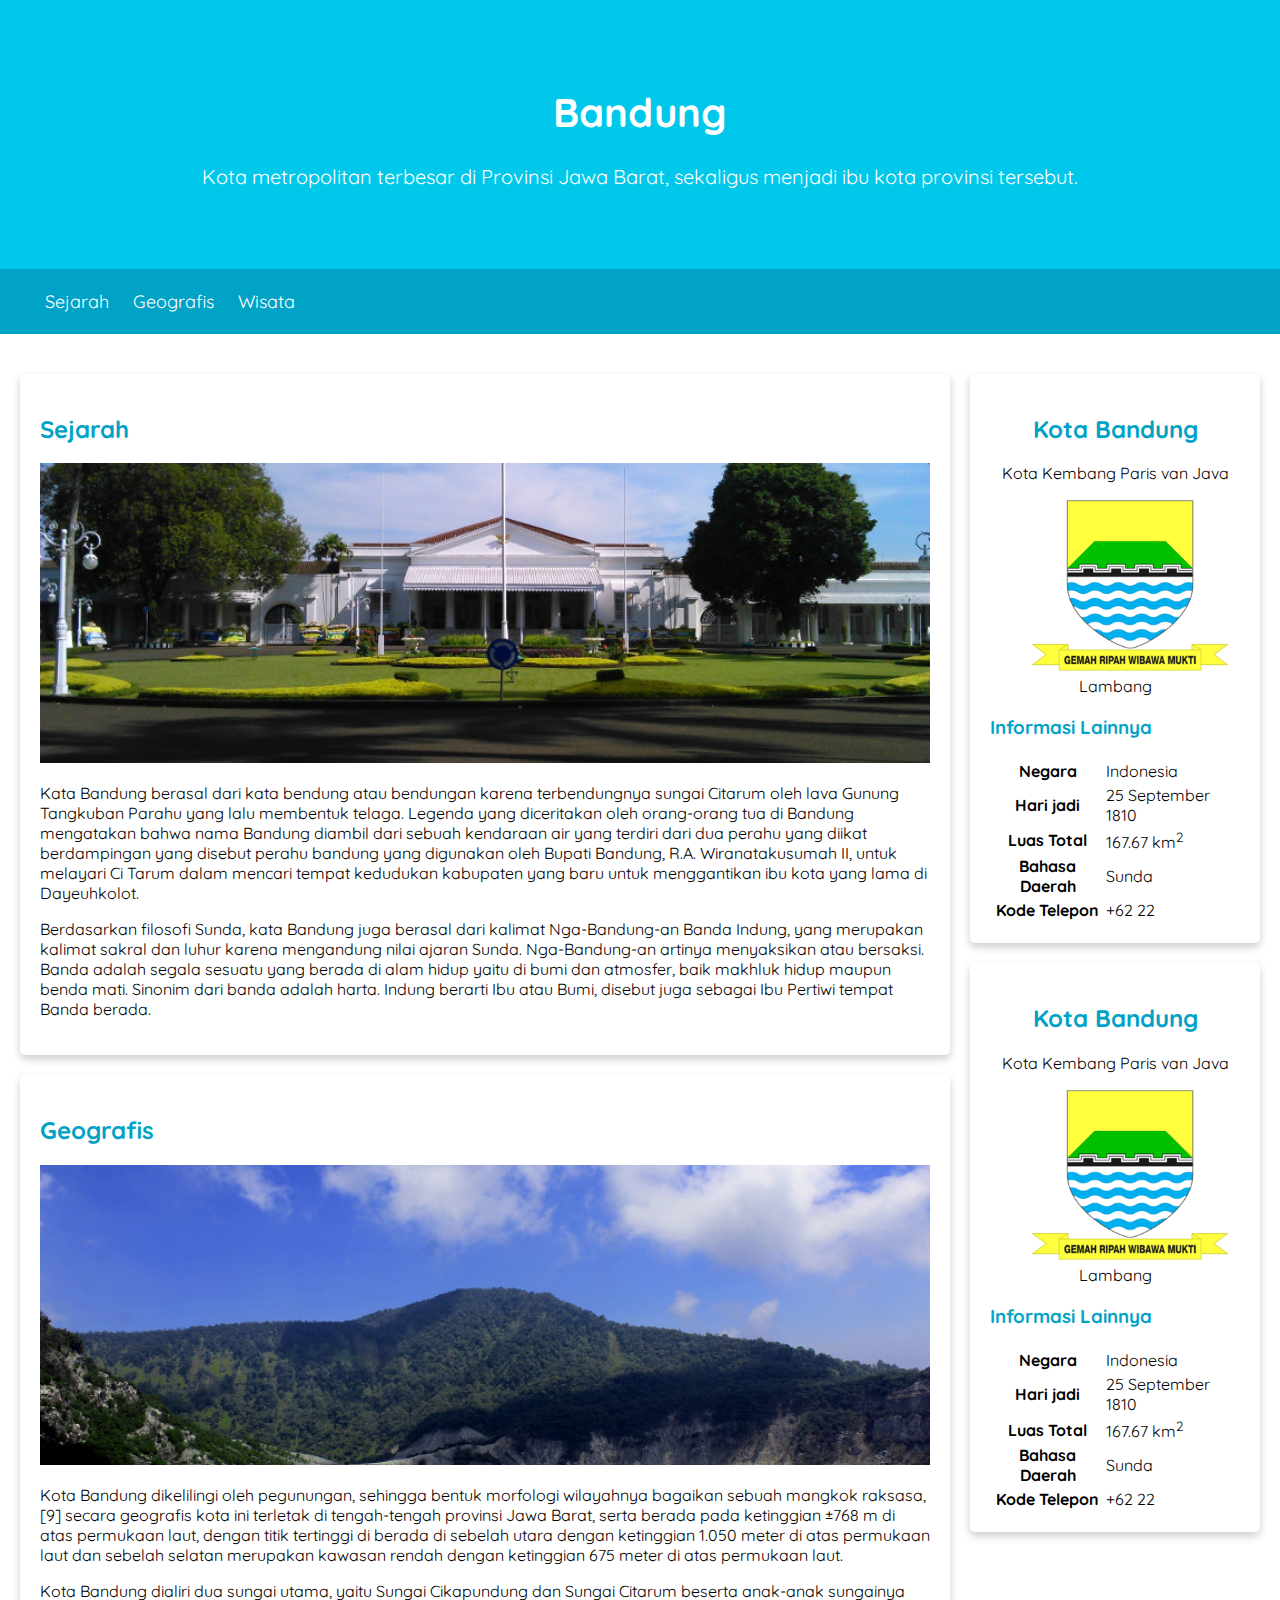
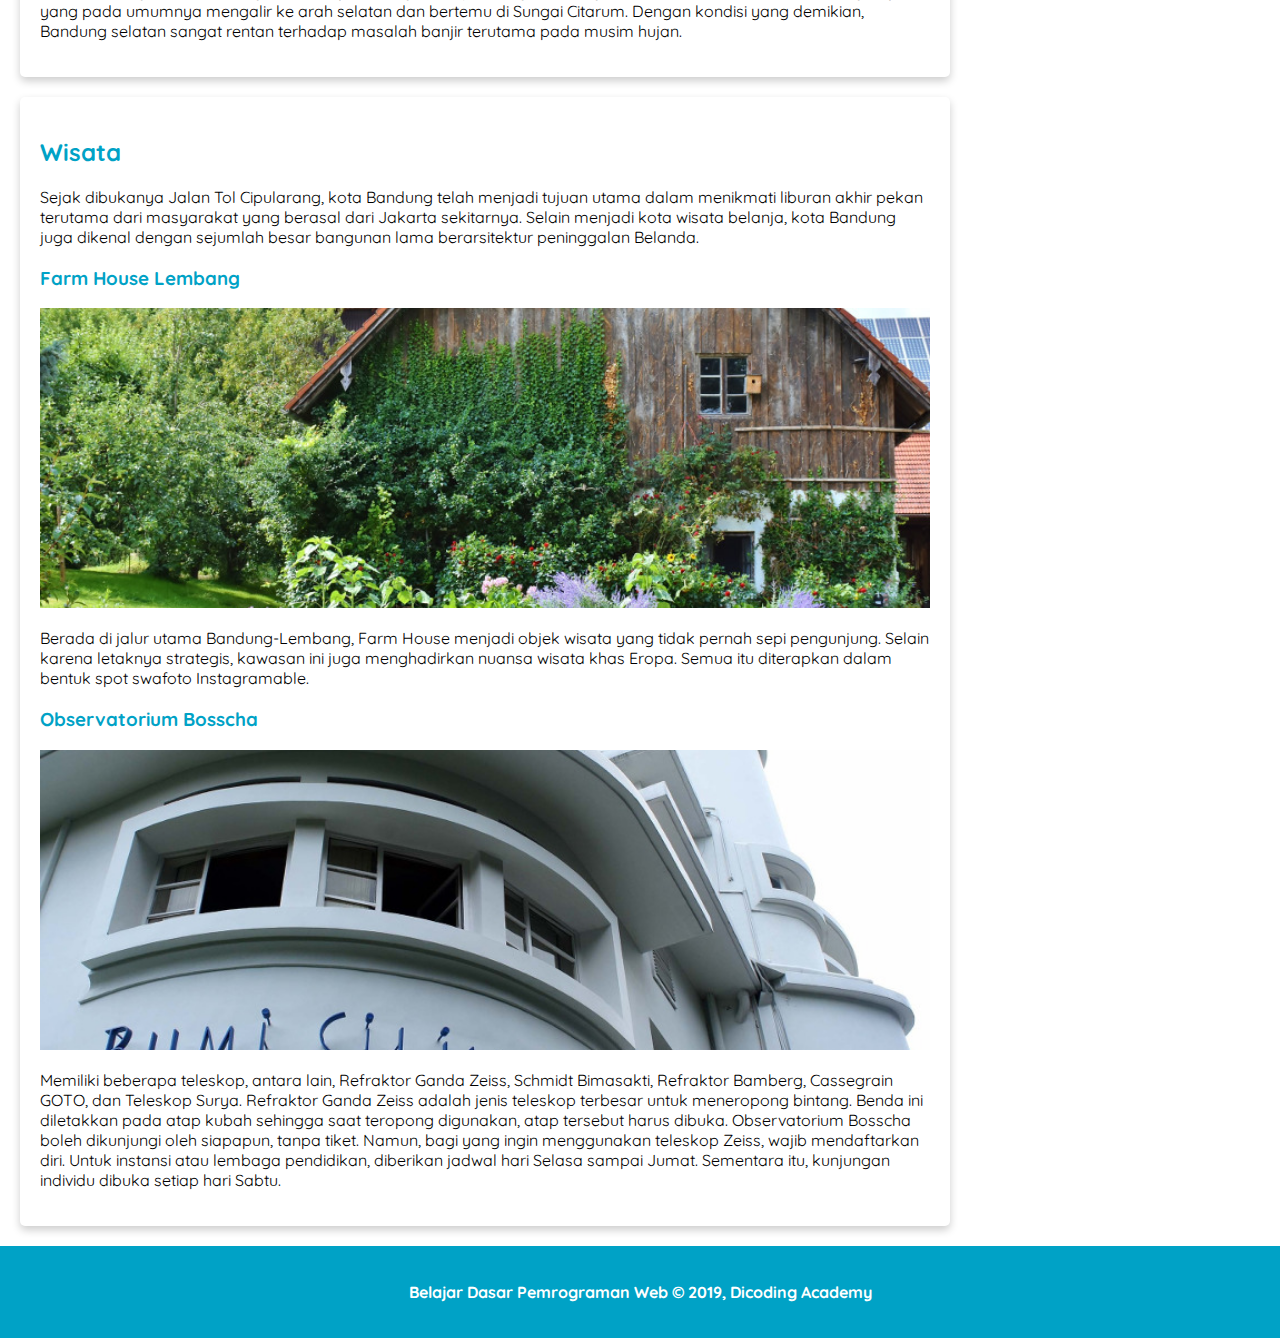
<file: aside/index.html>
<!DOCTYPE html>
<html>
  <head>
    <meta charset="utf-8" />
    <title>Halaman Profil Bandung</title>

    <!-- My Own Styles -->
    <link rel="stylesheet" href="assets/styles/style.css" />

    <!-- Google Fonts -->
    <link rel="preconnect" href="https://fonts.googleapis.com" />
    <link rel="preconnect" href="https://fonts.gstatic.com" crossorigin />
    <link
      href="https://fonts.googleapis.com/css2?family=Quicksand:wght@400;700&display=swap"
      rel="stylesheet"
    />
  </head>

  <body>
    <header>
      <div class="jumbotron">
        <h1>Bandung</h1>
        <p>
          Kota metropolitan terbesar di Provinsi Jawa Barat, sekaligus menjadi ibu kota provinsi
          tersebut.
        </p>
      </div>

      <nav>
        <ul>
          <li>
            <a href="#sejarah">Sejarah</a>
          </li>
          <li>
            <a href="#geografis">Geografis</a>
          </li>
          <li>
            <a href="#wisata">Wisata</a>
          </li>
        </ul>
      </nav>
    </header>

    <main>
      <!-- Konten artikel -->
      <div id="content">
        <article id="sejarah" class="card">
          <h2>Sejarah</h2>
          <img src="assets/image/history.jpg" alt="sejarah" class="featured-image" />
          <p>
            Kata Bandung berasal dari kata bendung atau bendungan karena terbendungnya sungai
            Citarum oleh lava Gunung Tangkuban Parahu yang lalu membentuk telaga. Legenda yang
            diceritakan oleh orang-orang tua di Bandung mengatakan bahwa nama Bandung diambil dari
            sebuah kendaraan air yang terdiri dari dua perahu yang diikat berdampingan yang disebut
            perahu bandung yang digunakan oleh Bupati Bandung, R.A. Wiranatakusumah II, untuk
            melayari Ci Tarum dalam mencari tempat kedudukan kabupaten yang baru untuk menggantikan
            ibu kota yang lama di Dayeuhkolot.
          </p>

          <p>
            Berdasarkan filosofi Sunda, kata Bandung juga berasal dari kalimat Nga-Bandung-an Banda
            Indung, yang merupakan kalimat sakral dan luhur karena mengandung nilai ajaran Sunda.
            Nga-Bandung-an artinya menyaksikan atau bersaksi. Banda adalah segala sesuatu yang
            berada di alam hidup yaitu di bumi dan atmosfer, baik makhluk hidup maupun benda mati.
            Sinonim dari banda adalah harta. Indung berarti Ibu atau Bumi, disebut juga sebagai Ibu
            Pertiwi tempat Banda berada.
          </p>
        </article>

        <article id="geografis" class="card">
          <h2>Geografis</h2>
          <img src="assets/image/geografis.jpg" alt="geografis" class="featured-image" />
          <p>
            Kota Bandung dikelilingi oleh pegunungan, sehingga bentuk morfologi wilayahnya bagaikan
            sebuah mangkok raksasa,[9] secara geografis kota ini terletak di tengah-tengah provinsi
            Jawa Barat, serta berada pada ketinggian ±768 m di atas permukaan laut, dengan titik
            tertinggi di berada di sebelah utara dengan ketinggian 1.050 meter di atas permukaan
            laut dan sebelah selatan merupakan kawasan rendah dengan ketinggian 675 meter di atas
            permukaan laut.
          </p>

          <p>
            Kota Bandung dialiri dua sungai utama, yaitu Sungai Cikapundung dan Sungai Citarum
            beserta anak-anak sungainya yang pada umumnya mengalir ke arah selatan dan bertemu di
            Sungai Citarum. Dengan kondisi yang demikian, Bandung selatan sangat rentan terhadap
            masalah banjir terutama pada musim hujan.
          </p>
        </article>

        <article id="wisata" class="card">
          <h2>Wisata</h2>
          <p>
            Sejak dibukanya Jalan Tol Cipularang, kota Bandung telah menjadi tujuan utama dalam
            menikmati liburan akhir pekan terutama dari masyarakat yang berasal dari Jakarta
            sekitarnya. Selain menjadi kota wisata belanja, kota Bandung juga dikenal dengan
            sejumlah besar bangunan lama berarsitektur peninggalan Belanda.
          </p>

          <section>
            <h3>Farm House Lembang</h3>
            <img src="assets/image/farm-house.jpg" alt="farm house" class="featured-image" />
            <p>
              Berada di jalur utama Bandung-Lembang, Farm House menjadi objek wisata yang tidak
              pernah sepi pengunjung. Selain karena letaknya strategis, kawasan ini juga
              menghadirkan nuansa wisata khas Eropa. Semua itu diterapkan dalam bentuk spot swafoto
              Instagramable.
            </p>
          </section>

          <section>
            <h3>Observatorium Bosscha</h3>
            <img src="assets/image/bosscha.jpg" alt="bosscha" class="featured-image" />
            <p>
              Memiliki beberapa teleskop, antara lain, Refraktor Ganda Zeiss, Schmidt Bimasakti,
              Refraktor Bamberg, Cassegrain GOTO, dan Teleskop Surya. Refraktor Ganda Zeiss adalah
              jenis teleskop terbesar untuk meneropong bintang. Benda ini diletakkan pada atap kubah
              sehingga saat teropong digunakan, atap tersebut harus dibuka. Observatorium Bosscha
              boleh dikunjungi oleh siapapun, tanpa tiket. Namun, bagi yang ingin menggunakan
              teleskop Zeiss, wajib mendaftarkan diri. Untuk instansi atau lembaga pendidikan,
              diberikan jadwal hari Selasa sampai Jumat. Sementara itu, kunjungan individu dibuka
              setiap hari Sabtu.
            </p>
          </section>
        </article>
      </div>

      <!-- Konten samping -->
      <aside>
        <article class="profile card">
          <header>
            <h2>Kota Bandung</h2>
            <p>Kota Kembang Paris van Java</p>
            <figure>
              <img src="assets/image/bandung-badge.png" />
              <figcaption>Lambang</figcaption>
            </figure>
          </header>

          <section>
            <h3>Informasi Lainnya</h3>

            <table>
              <tr>
                <th>Negara</th>
                <td>Indonesia</td>
              </tr>
              <tr>
                <th>Hari jadi</th>
                <td>25 September 1810</td>
              </tr>
              <tr>
                <th>Luas Total</th>
                <td>167.67 km<sup>2</sup></td>
              </tr>
              <tr>
                <th>Bahasa Daerah</th>
                <td>Sunda</td>
              </tr>
              <tr>
                <th>Kode Telepon</th>
                <td>+62 22</td>
              </tr>
            </table>
          </section>
        </article>
      </aside>
      <aside>
        <article class="profile card">
          <header>
            <h2>Kota Bandung</h2>
            <p>Kota Kembang Paris van Java</p>
            <figure>
              <img src="assets/image/bandung-badge.png" />
              <figcaption>Lambang</figcaption>
            </figure>
          </header>

          <section>
            <h3>Informasi Lainnya</h3>

            <table>
              <tr>
                <th>Negara</th>
                <td>Indonesia</td>
              </tr>
              <tr>
                <th>Hari jadi</th>
                <td>25 September 1810</td>
              </tr>
              <tr>
                <th>Luas Total</th>
                <td>167.67 km<sup>2</sup></td>
              </tr>
              <tr>
                <th>Bahasa Daerah</th>
                <td>Sunda</td>
              </tr>
              <tr>
                <th>Kode Telepon</th>
                <td>+62 22</td>
              </tr>
            </table>
          </section>
        </article>
      </aside>
    </main>

    <footer>
      <p>Belajar Dasar Pemrograman Web &#169; 2019, Dicoding Academy</p>
    </footer>
  </body>
</html>
</file>
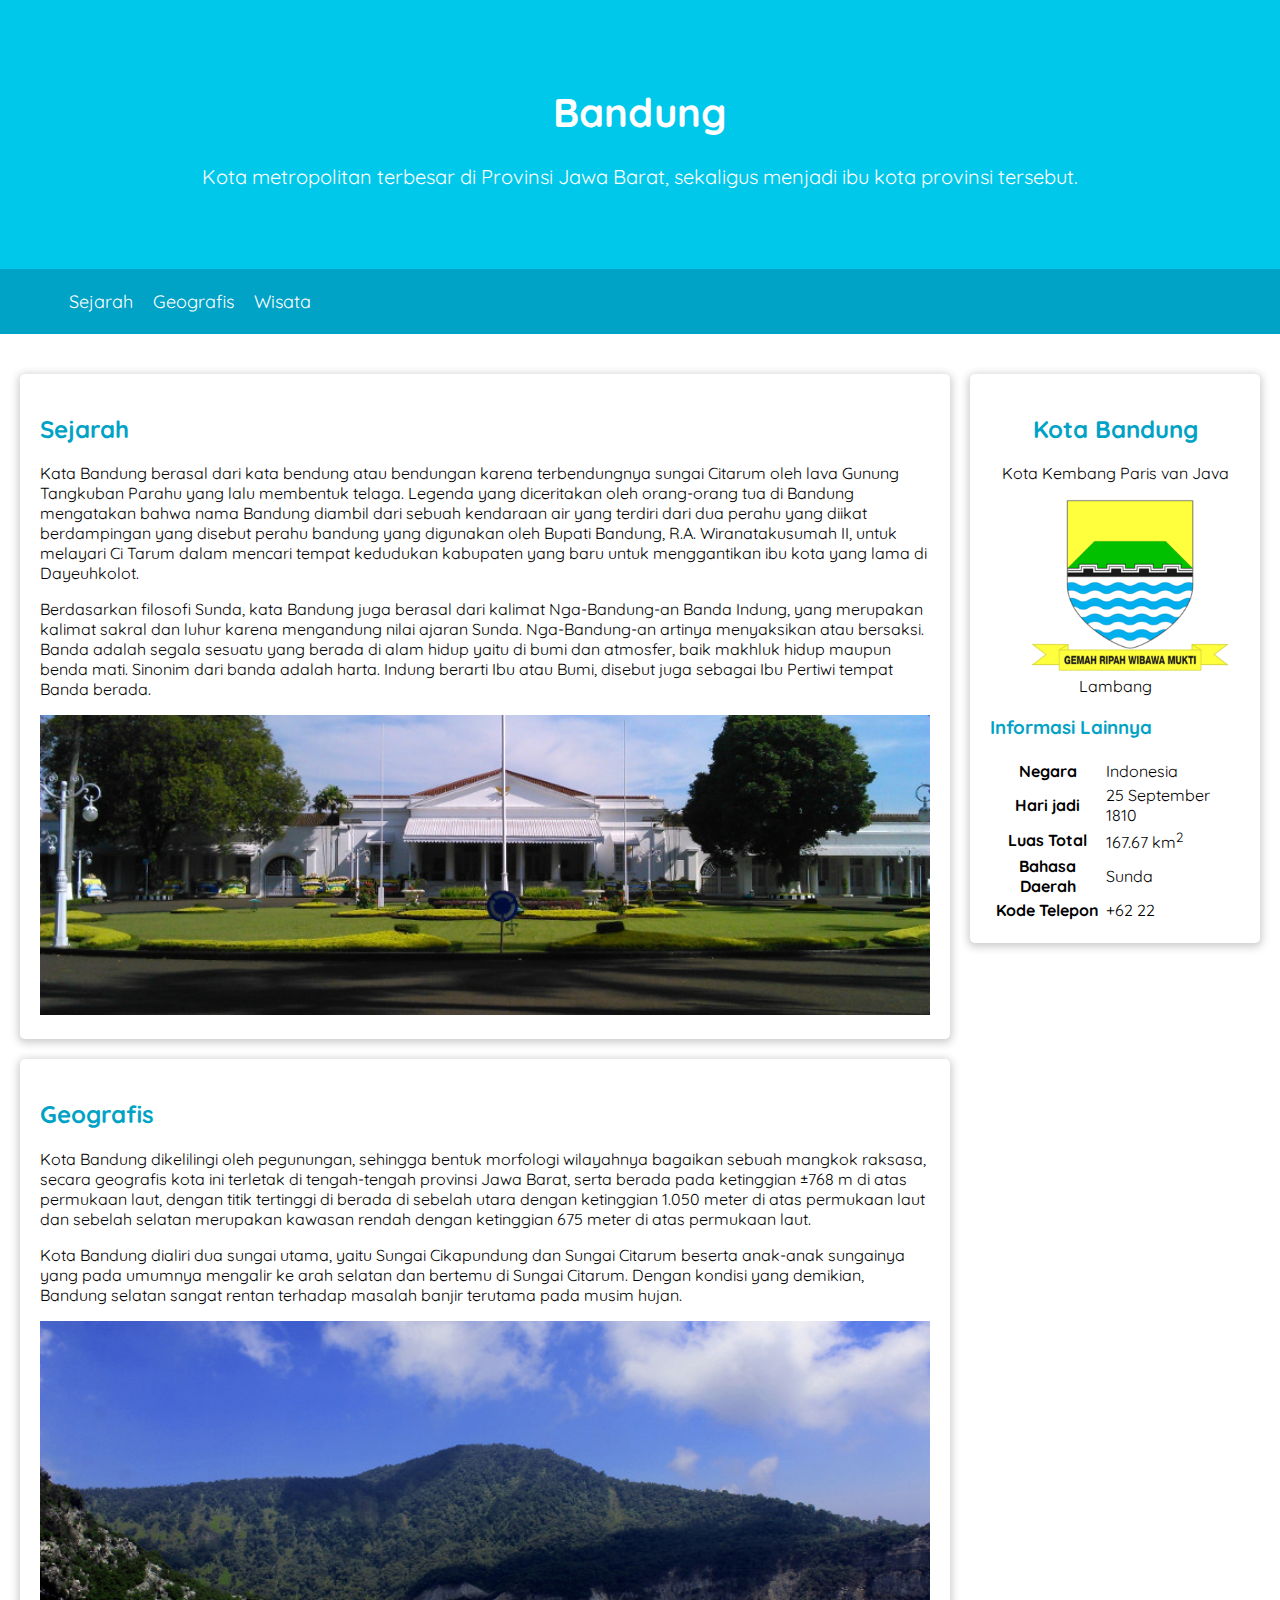
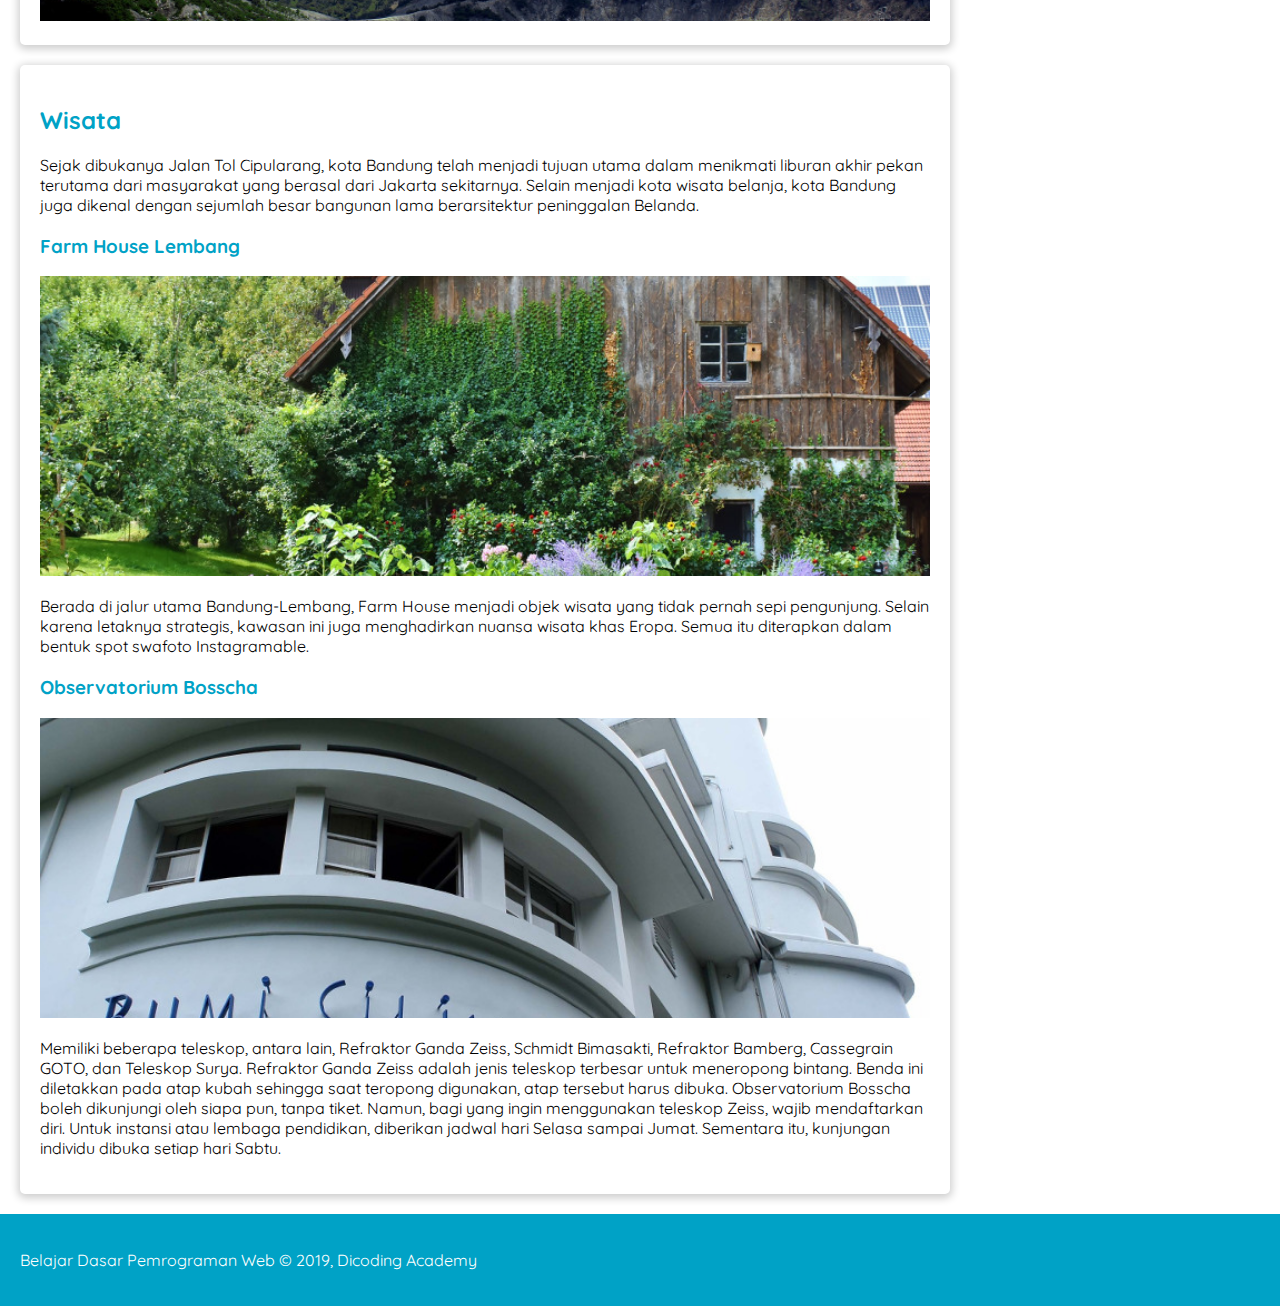
<file: flexbox/index.html>
<!DOCTYPE html>
<html lang="en">
  <head>
    <meta charset="UTF-8" />
    <meta http-equiv="X-UA-Compatible" content="IE=edge" />
    <meta name="viewport" content="width=device-width, initial-scale=1.0" />
    <title>Halaman Profil Bandung</title>

    <link rel="stylesheet" href="assets/styles/style.css" />
  </head>
  <body>
    <header>
      <div class="jumbotron">
        <h1>Bandung</h1>
        <p>
          Kota metropolitan terbesar di Provinsi Jawa Barat, sekaligus menjadi ibu kota provinsi
          tersebut.
        </p>
      </div>

      <nav>
        <ul>
          <li><a href="#sejarah">Sejarah</a></li>
          <li><a href="#geografis">Geografis</a></li>
          <li><a href="#wisata">Wisata</a></li>
        </ul>
      </nav>
    </header>

    <main>
      <div id="content">
        <article class="card" id="sejarah">
          <h2>Sejarah</h2>
          <p>
            Kata Bandung berasal dari kata bendung atau bendungan karena terbendungnya sungai
            Citarum oleh lava Gunung Tangkuban Parahu yang lalu membentuk telaga. Legenda yang
            diceritakan oleh orang-orang tua di Bandung mengatakan bahwa nama Bandung diambil dari
            sebuah kendaraan air yang terdiri dari dua perahu yang diikat berdampingan yang disebut
            perahu bandung yang digunakan oleh Bupati Bandung, R.A. Wiranatakusumah II, untuk
            melayari Ci Tarum dalam mencari tempat kedudukan kabupaten yang baru untuk menggantikan
            ibu kota yang lama di Dayeuhkolot.
          </p>

          <p>
            Berdasarkan filosofi Sunda, kata Bandung juga berasal dari kalimat Nga-Bandung-an Banda
            Indung, yang merupakan kalimat sakral dan luhur karena mengandung nilai ajaran Sunda.
            Nga-Bandung-an artinya menyaksikan atau bersaksi. Banda adalah segala sesuatu yang
            berada di alam hidup yaitu di bumi dan atmosfer, baik makhluk hidup maupun benda mati.
            Sinonim dari banda adalah harta. Indung berarti Ibu atau Bumi, disebut juga sebagai Ibu
            Pertiwi tempat Banda berada.
          </p>
          <img class="featured-image" src="assets/image/history.jpg" alt="sejarah" />
        </article>

        <article class="card" id="geografis">
          <h2>Geografis</h2>
          <p>
            Kota Bandung dikelilingi oleh pegunungan, sehingga bentuk morfologi wilayahnya bagaikan
            sebuah mangkok raksasa, secara geografis kota ini terletak di tengah-tengah provinsi
            Jawa Barat, serta berada pada ketinggian ±768 m di atas permukaan laut, dengan titik
            tertinggi di berada di sebelah utara dengan ketinggian 1.050 meter di atas permukaan
            laut dan sebelah selatan merupakan kawasan rendah dengan ketinggian 675 meter di atas
            permukaan laut.
          </p>

          <p>
            Kota Bandung dialiri dua sungai utama, yaitu Sungai Cikapundung dan Sungai Citarum
            beserta anak-anak sungainya yang pada umumnya mengalir ke arah selatan dan bertemu di
            Sungai Citarum. Dengan kondisi yang demikian, Bandung selatan sangat rentan terhadap
            masalah banjir terutama pada musim hujan.
          </p>
          <img class="featured-image" src="assets/image/geografis.jpg" alt="geografis" />
        </article>

        <article class="card" id="wisata">
          <h2>Wisata</h2>
          <p>
            Sejak dibukanya Jalan Tol Cipularang, kota Bandung telah menjadi tujuan utama dalam
            menikmati liburan akhir pekan terutama dari masyarakat yang berasal dari Jakarta
            sekitarnya. Selain menjadi kota wisata belanja, kota Bandung juga dikenal dengan
            sejumlah besar bangunan lama berarsitektur peninggalan Belanda.
          </p>

          <section>
            <h3>Farm House Lembang</h3>
            <img class="featured-image" src="assets/image/farm-house.jpg" alt="farm house" />
            <p>
              Berada di jalur utama Bandung-Lembang, Farm House menjadi objek wisata yang tidak
              pernah sepi pengunjung. Selain karena letaknya strategis, kawasan ini juga
              menghadirkan nuansa wisata khas Eropa. Semua itu diterapkan dalam bentuk spot swafoto
              Instagramable.
            </p>
          </section>

          <section>
            <h3>Observatorium Bosscha</h3>
            <img class="featured-image" src="assets/image/bosscha.jpg" alt="bosscha" />
            <p>
              Memiliki beberapa teleskop, antara lain, Refraktor Ganda Zeiss, Schmidt Bimasakti,
              Refraktor Bamberg, Cassegrain GOTO, dan Teleskop Surya. Refraktor Ganda Zeiss adalah
              jenis teleskop terbesar untuk meneropong bintang. Benda ini diletakkan pada atap kubah
              sehingga saat teropong digunakan, atap tersebut harus dibuka. Observatorium Bosscha
              boleh dikunjungi oleh siapa pun, tanpa tiket. Namun, bagi yang ingin menggunakan
              teleskop Zeiss, wajib mendaftarkan diri. Untuk instansi atau lembaga pendidikan,
              diberikan jadwal hari Selasa sampai Jumat. Sementara itu, kunjungan individu dibuka
              setiap hari Sabtu.
            </p>
          </section>
        </article>
      </div>

      <aside>
        <article class="card profile">
          <header>
            <h2>Kota Bandung</h2>
            <p>Kota Kembang Paris van Java</p>
            <figure>
              <img src="assets/image/bandung-badge.png" alt="Bandung Badge" />
              <figcaption>Lambang</figcaption>
            </figure>
          </header>
          <section>
            <h3>Informasi Lainnya</h3>
            <table>
              <tr>
                <th>Negara</th>
                <td>Indonesia</td>
              </tr>
              <tr>
                <th>Hari jadi</th>
                <td>25 September 1810</td>
              </tr>
              <tr>
                <th>Luas Total</th>
                <td>167.67 km<sup>2</sup></td>
              </tr>
              <tr>
                <th>Bahasa Daerah</th>
                <td>Sunda</td>
              </tr>
              <tr>
                <th>Kode Telepon</th>
                <td>+62 22</td>
              </tr>
            </table>
          </section>
        </article>
      </aside>
    </main>

    <footer>
      <p>Belajar Dasar Pemrograman Web &#169; 2019, Dicoding Academy</p>
    </footer>
  </body>
</html>
</file>
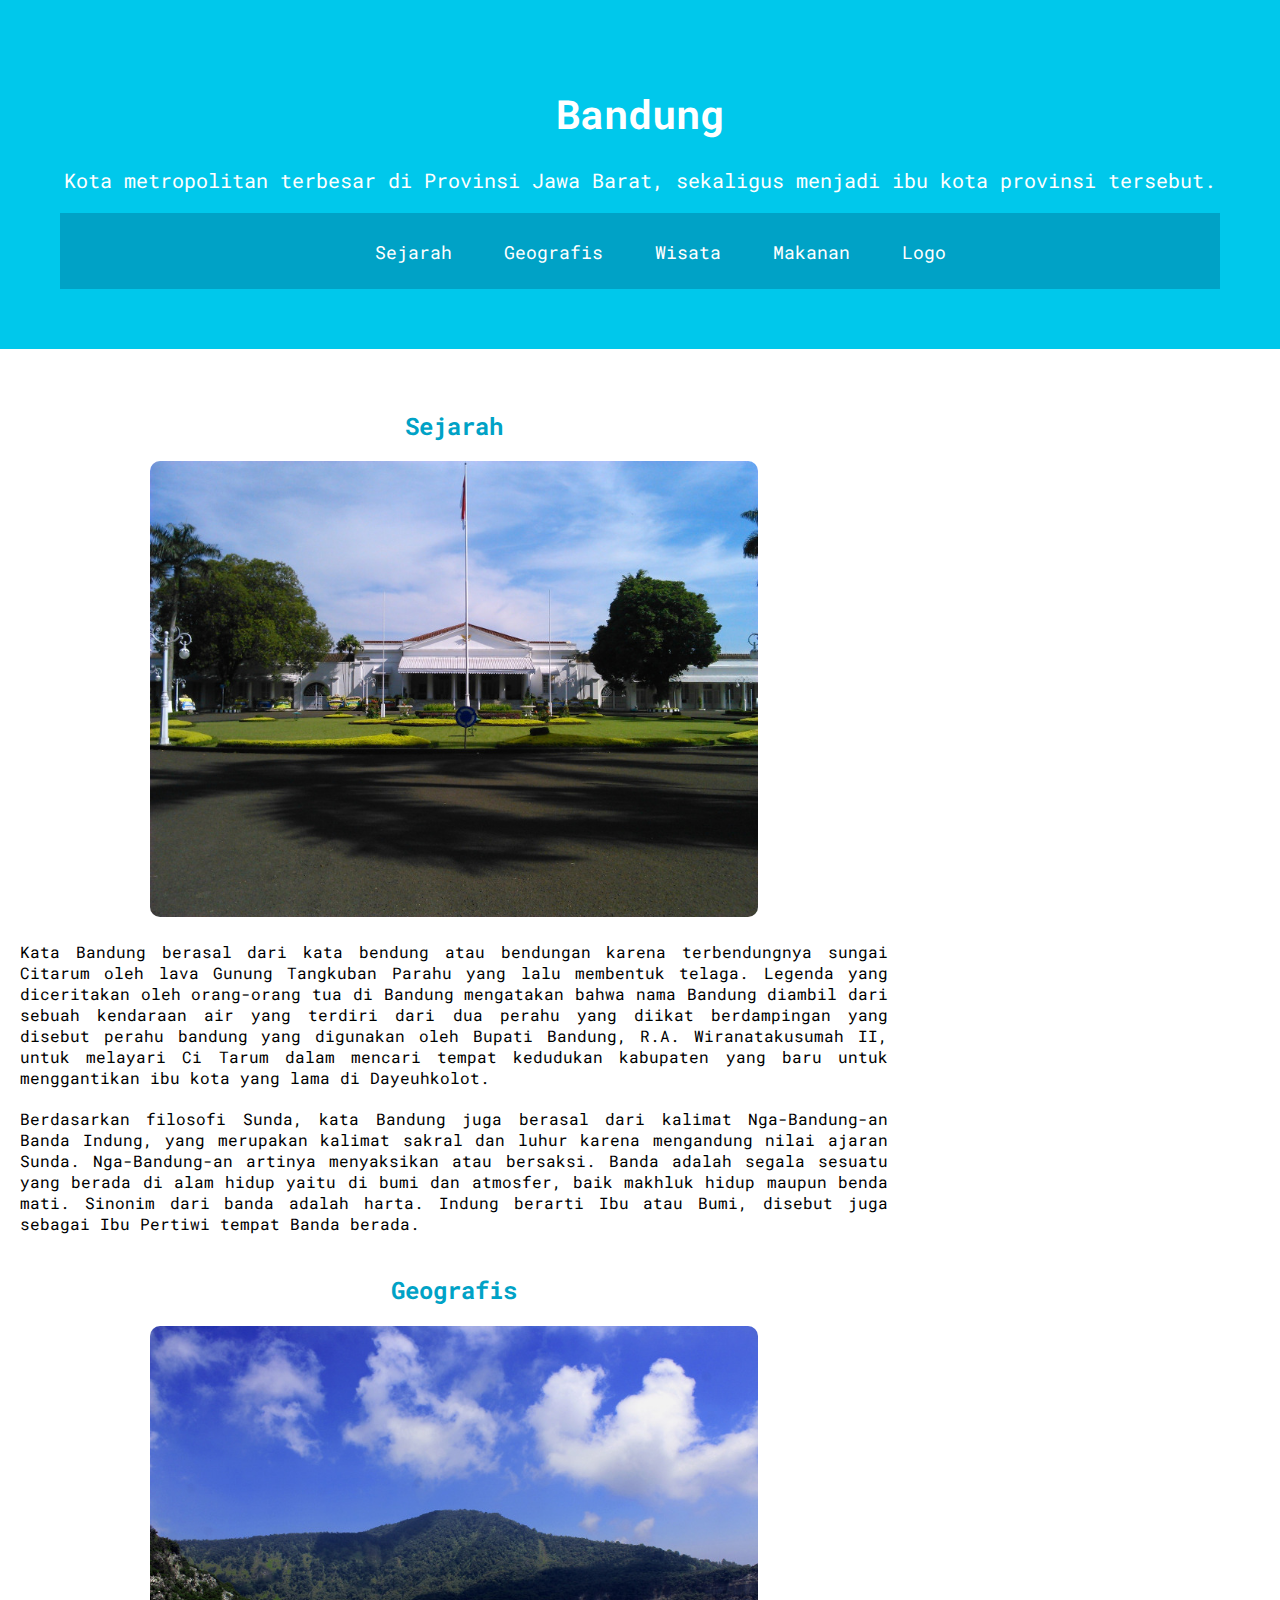
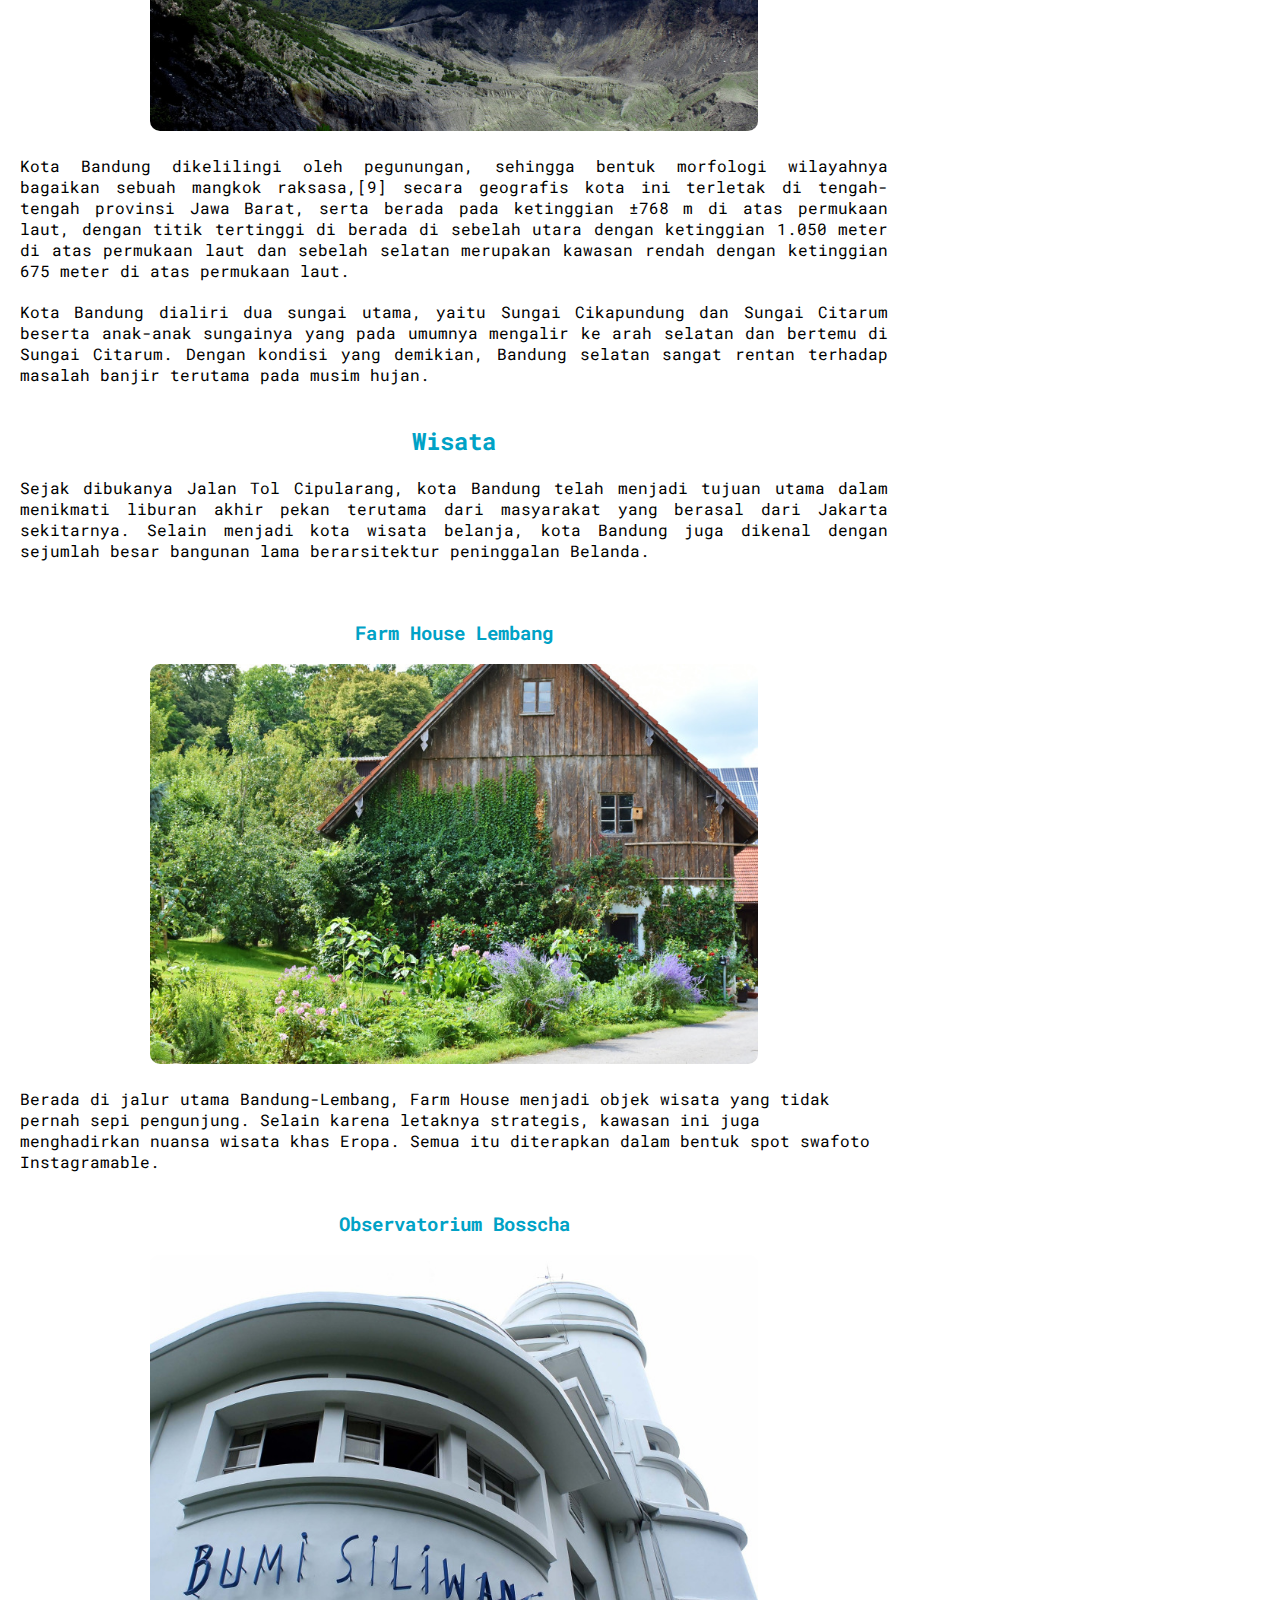
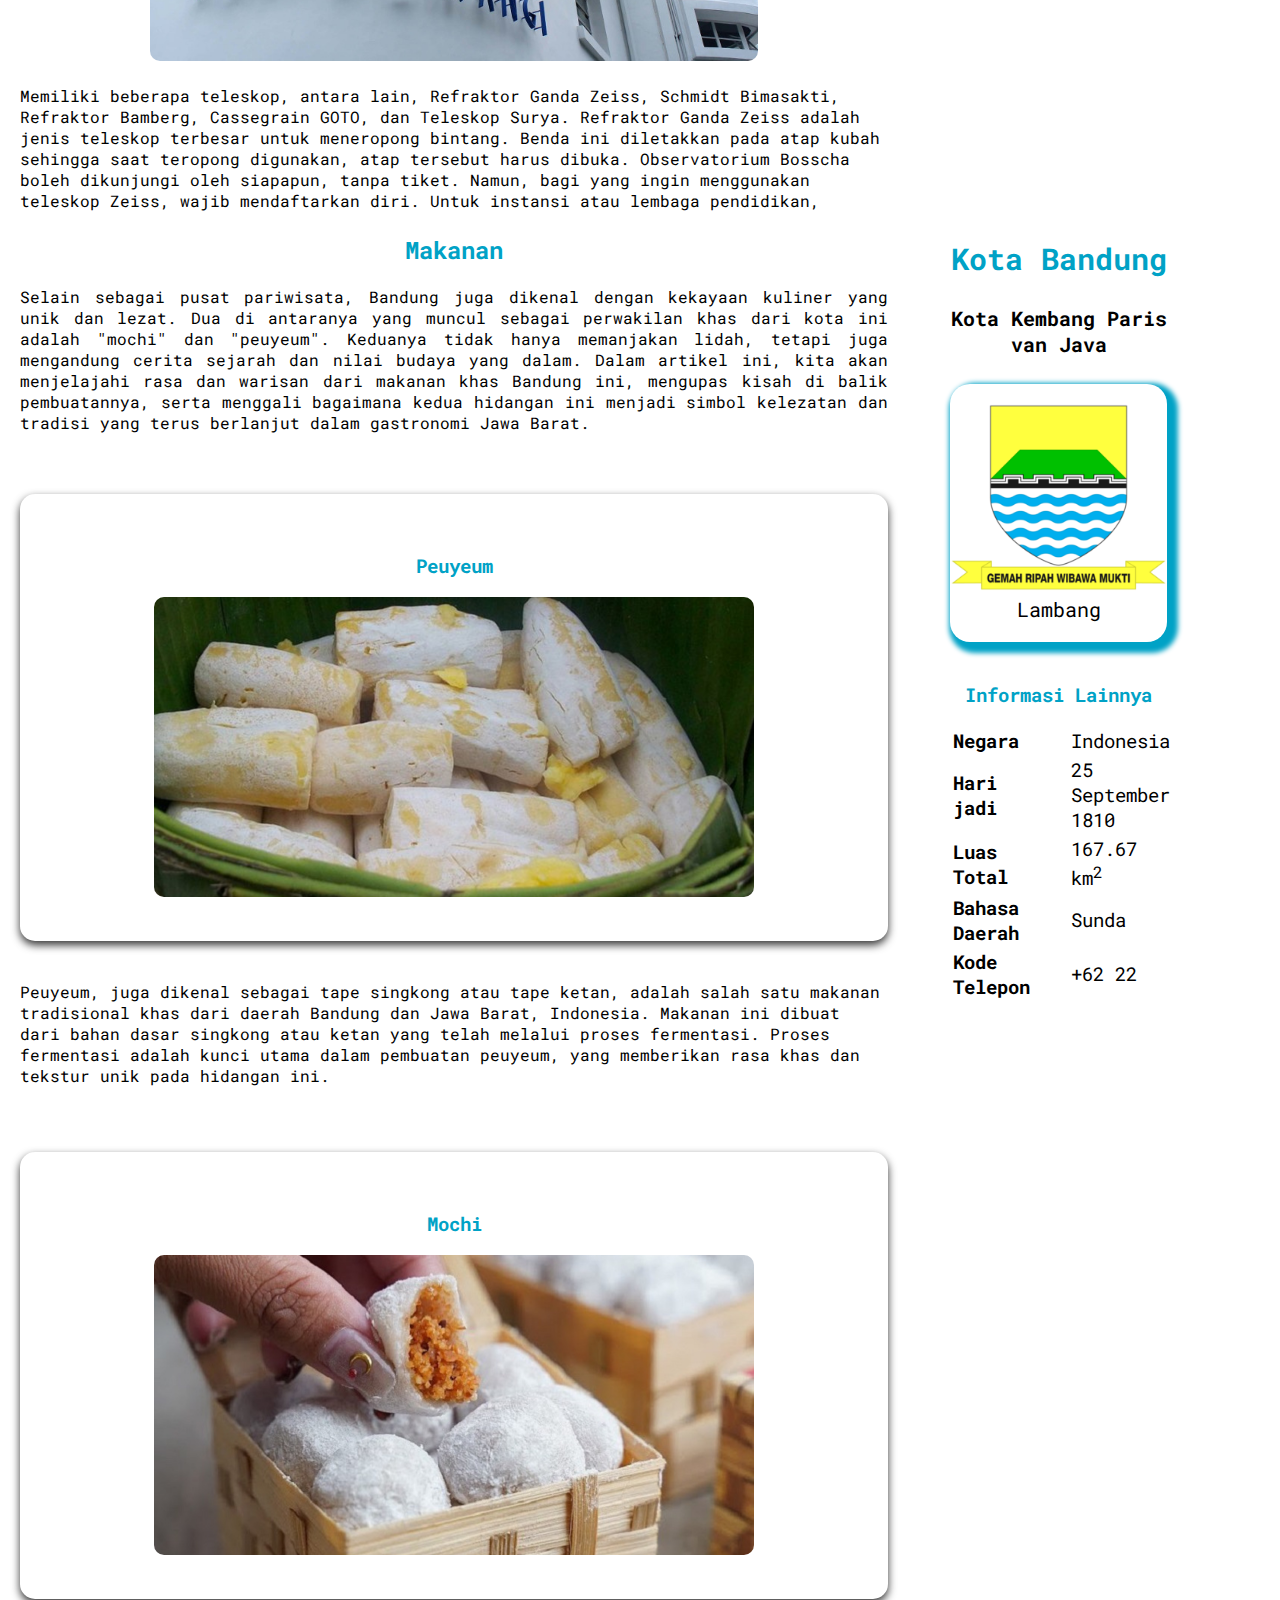
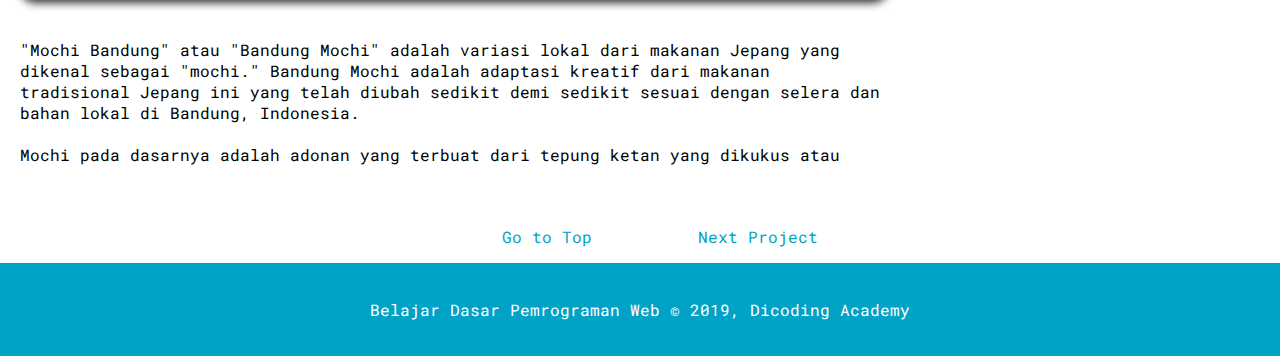
<file: halaman-profil-bandung/index.html>
<!DOCTYPE html>
<html>
  <head>
    <meta charset="utf-8" />
    <title>Halaman Profil Bandung</title>

    <!-- My Own Styles -->
    <link rel="stylesheet" href="assets/styles/style.css" />
    <link rel="preconnect" href="https://fonts.googleapis.com">
    <link rel="preconnect" href="https://fonts.gstatic.com" crossorigin>
    <link href="https://fonts.googleapis.com/css2?family=Roboto+Mono:wght@300;700&display=swap" rel="stylesheet">

    <!-- Font Awesome -->
    <link rel="stylesheet" href="https://cdnjs.cloudflare.com/ajax/libs/font-awesome/6.4.2/css/all.min.css" integrity="sha512-z3gLpd7yknf1YoNbCzqRKc4qyor8gaKU1qmn+CShxbuBusANI9QpRohGBreCFkKxLhei6S9CQXFEbbKuqLg0DA==" crossorigin="anonymous" referrerpolicy="no-referrer" />

  </head>

  <body>
    <header class="jumbotron">
      <h1>Bandung</h1>
      <p>
        Kota metropolitan terbesar di Provinsi Jawa Barat, sekaligus menjadi ibu kota provinsi
        tersebut.
      </p>
      <nav>
        <ul>
          <li>
            <a href="#sejarah">Sejarah</a>
          </li>
          <li>
            <a href="#geografis">Geografis</a>
          </li>
          <li>
            <a href="#wisata">Wisata</a>
          </li>
          <li>
            <a href="#makanan">Makanan</a>
          </li>
          <li>
            <a href="#logo">Logo</a>
          </li>
        </ul>
      </nav>
    </header>
    <br>
    <main>
      <div class="floating-button">
        <a href="#" style="color: #0288a6; text-decoration: none;"><i class="fa-solid fa-arrow-up"></i></a>
      </div>      
      <!-- Konten artikel -->
      <div id="content">
        <article id="sejarah">
          <h2>Sejarah</h2>
          <img src="assets/image/history.jpg" alt="sejarah" class="images" />
          <p>
            Kata Bandung berasal dari kata bendung atau bendungan karena terbendungnya sungai
            Citarum oleh lava Gunung Tangkuban Parahu yang lalu membentuk telaga. Legenda yang
            diceritakan oleh orang-orang tua di Bandung mengatakan bahwa nama Bandung diambil dari
            sebuah kendaraan air yang terdiri dari dua perahu yang diikat berdampingan yang disebut
            perahu bandung yang digunakan oleh Bupati Bandung, R.A. Wiranatakusumah II, untuk
            melayari Ci Tarum dalam mencari tempat kedudukan kabupaten yang baru untuk menggantikan
            ibu kota yang lama di Dayeuhkolot.
          </p>

          <p>
            Berdasarkan filosofi Sunda, kata Bandung juga berasal dari kalimat Nga-Bandung-an Banda
            Indung, yang merupakan kalimat sakral dan luhur karena mengandung nilai ajaran Sunda.
            Nga-Bandung-an artinya menyaksikan atau bersaksi. Banda adalah segala sesuatu yang
            berada di alam hidup yaitu di bumi dan atmosfer, baik makhluk hidup maupun benda mati.
            Sinonim dari banda adalah harta. Indung berarti Ibu atau Bumi, disebut juga sebagai Ibu
            Pertiwi tempat Banda berada.
          </p>
        </article>
        <br>
        <article id="geografis">
          <h2>Geografis</h2>
          <img src="assets/image/geografis.jpg" alt="geografis" class="images" />
          <p>
            Kota Bandung dikelilingi oleh pegunungan, sehingga bentuk morfologi wilayahnya bagaikan
            sebuah mangkok raksasa,[9] secara geografis kota ini terletak di tengah-tengah provinsi
            Jawa Barat, serta berada pada ketinggian ±768 m di atas permukaan laut, dengan titik
            tertinggi di berada di sebelah utara dengan ketinggian 1.050 meter di atas permukaan
            laut dan sebelah selatan merupakan kawasan rendah dengan ketinggian 675 meter di atas
            permukaan laut.
          </p>

          <p>
            Kota Bandung dialiri dua sungai utama, yaitu Sungai Cikapundung dan Sungai Citarum
            beserta anak-anak sungainya yang pada umumnya mengalir ke arah selatan dan bertemu di
            Sungai Citarum. Dengan kondisi yang demikian, Bandung selatan sangat rentan terhadap
            masalah banjir terutama pada musim hujan.
          </p>
        </article>
        <br>
        <article id="wisata">
          <h2>Wisata</h2>
          <p>
            Sejak dibukanya Jalan Tol Cipularang, kota Bandung telah menjadi tujuan utama dalam
            menikmati liburan akhir pekan terutama dari masyarakat yang berasal dari Jakarta
            sekitarnya. Selain menjadi kota wisata belanja, kota Bandung juga dikenal dengan
            sejumlah besar bangunan lama berarsitektur peninggalan Belanda.
          </p>
          <br>
          <section>
            <h3>Farm House Lembang</h3>
            <img src="assets/image/farm-house.jpg" alt="farm house" class="images" />
            <p>
              Berada di jalur utama Bandung-Lembang, Farm House menjadi objek wisata yang tidak
              pernah sepi pengunjung. Selain karena letaknya strategis, kawasan ini juga
              menghadirkan nuansa wisata khas Eropa. Semua itu diterapkan dalam bentuk spot swafoto
              Instagramable.
            </p>
          </section>
          <br>
          <section>
            <h3>Observatorium Bosscha</h3>
            <img src="assets/image/bosscha.jpg" alt="bosscha" class="images" />
            <p>
              Memiliki beberapa teleskop, antara lain, Refraktor Ganda Zeiss, Schmidt Bimasakti,
              Refraktor Bamberg, Cassegrain GOTO, dan Teleskop Surya. Refraktor Ganda Zeiss adalah
              jenis teleskop terbesar untuk meneropong bintang. Benda ini diletakkan pada atap kubah
              sehingga saat teropong digunakan, atap tersebut harus dibuka. Observatorium Bosscha
              boleh dikunjungi oleh siapapun, tanpa tiket. Namun, bagi yang ingin menggunakan
              teleskop Zeiss, wajib mendaftarkan diri. Untuk instansi atau lembaga pendidikan,
              diberikan jadwal hari Selasa sampai Jumat. Sementara itu, kunjungan individu dibuka
              setiap hari Sabtu.
            </p>
          </section>
        </article>
        <br>
        <article id="makanan">
          <h2>Makanan</h2>
          <p>Selain sebagai pusat pariwisata, Bandung juga dikenal dengan kekayaan kuliner yang unik dan lezat. Dua di antaranya yang muncul sebagai perwakilan khas dari kota ini adalah "mochi" dan "peuyeum". Keduanya tidak hanya memanjakan lidah, tetapi juga mengandung cerita sejarah dan nilai budaya yang dalam. Dalam artikel ini, kita akan menjelajahi rasa dan warisan dari makanan khas Bandung ini, mengupas kisah di balik pembuatannya, serta menggali bagaimana kedua hidangan ini menjadi simbol kelezatan dan tradisi yang terus berlanjut dalam gastronomi Jawa Barat.</p>
          <br>
          <section>
            <div class="card">
              <h3>Peuyeum</h3>
              <img src="assets/image/peuyeum.png" alt="" class="images">
            </div>
            <p>Peuyeum, juga dikenal sebagai tape singkong atau tape ketan, adalah salah satu makanan tradisional khas dari daerah Bandung dan Jawa Barat, Indonesia. Makanan ini dibuat dari bahan dasar singkong atau ketan yang telah melalui proses fermentasi. Proses fermentasi adalah kunci utama dalam pembuatan peuyeum, yang memberikan rasa khas dan tekstur unik pada hidangan ini. <br><br>Proses pembuatan peuyeum dimulai dengan merendam singkong atau ketan dalam air untuk beberapa saat. Setelah itu, bahan tersebut dihancurkan dan dicampur dengan ragi atau serbuk tapai. Campuran ini kemudian dibiarkan untuk mengalami fermentasi selama beberapa hari, tergantung pada tingkat keasaman dan rasa yang diinginkan. Fermentasi ini mengubah karbohidrat dalam singkong atau ketan menjadi asam organik, sehingga memberikan rasa asam dan aroma khas pada peuyeum.</p>
          </section>
          <br>
          <section>
            <div class="card">
              <h3>Mochi</h3>
              <img src="assets/image/mochi.png" alt="" class="images">
            </div>
            <p>"Mochi Bandung" atau "Bandung Mochi" adalah variasi lokal dari makanan Jepang yang dikenal sebagai "mochi." Bandung Mochi adalah adaptasi kreatif dari makanan tradisional Jepang ini yang telah diubah sedikit demi sedikit sesuai dengan selera dan bahan lokal di Bandung, Indonesia. <br><br> Mochi pada dasarnya adalah adonan yang terbuat dari tepung ketan yang dikukus atau direbus, kemudian diolah hingga menjadi adonan yang kenyal. Di Jepang, mochi umumnya diisi dengan pasta kacang merah manis atau varian lainnya. Namun, dalam adaptasi di Bandung, mochi sering kali diisi dengan bahan-bahan lokal yang menggabungkan cita rasa manis dan gurih.</p>
          </section>
        </article>
      </div>
      <br>
      <!-- Konten samping -->
      <aside>
        <article class="profile" id="logo">
          <header>
            <h2>Kota Bandung</h2>
            <h4 style="text-align: center;">Kota Kembang Paris van Java</h4>
            <figure class="lambang">
              <img src="assets/image/bandung-badge.png" />
              <figcaption>Lambang</figcaption>
            </figure>
          </header>
          <br>
          <section class="info-lambang">
            <h3>Informasi Lainnya</h3>

            <table>
              <tr>
                <th>Negara</th>
                <td>Indonesia</td>
              </tr>
              <tr>
                <th>Hari jadi</th>
                <td>25 September 1810</td>
              </tr>
              <tr>
                <th>Luas Total</th>
                <td>167.67 km<sup>2</sup></td>
              </tr>
              <tr>
                <th>Bahasa Daerah</th>
                <td>Sunda</td>
              </tr>
              <tr>
                <th>Kode Telepon</th>
                <td>+62 22</td>
              </tr>
            </table>
          </section>
        </article>
      </aside>
      <br>
    </main>
    <br>
    <ul class="fot-menu">
      <li>
        <a href="#">Go to Top</a>
      </li>
      <li>
        <a href="#">Next Project</a>
      </li>
    </ul>
    <footer>
      <p>Belajar Dasar Pemrograman Web &#169; 2019, Dicoding Academy</p>
    </footer>
  </body>
</html>
</file>
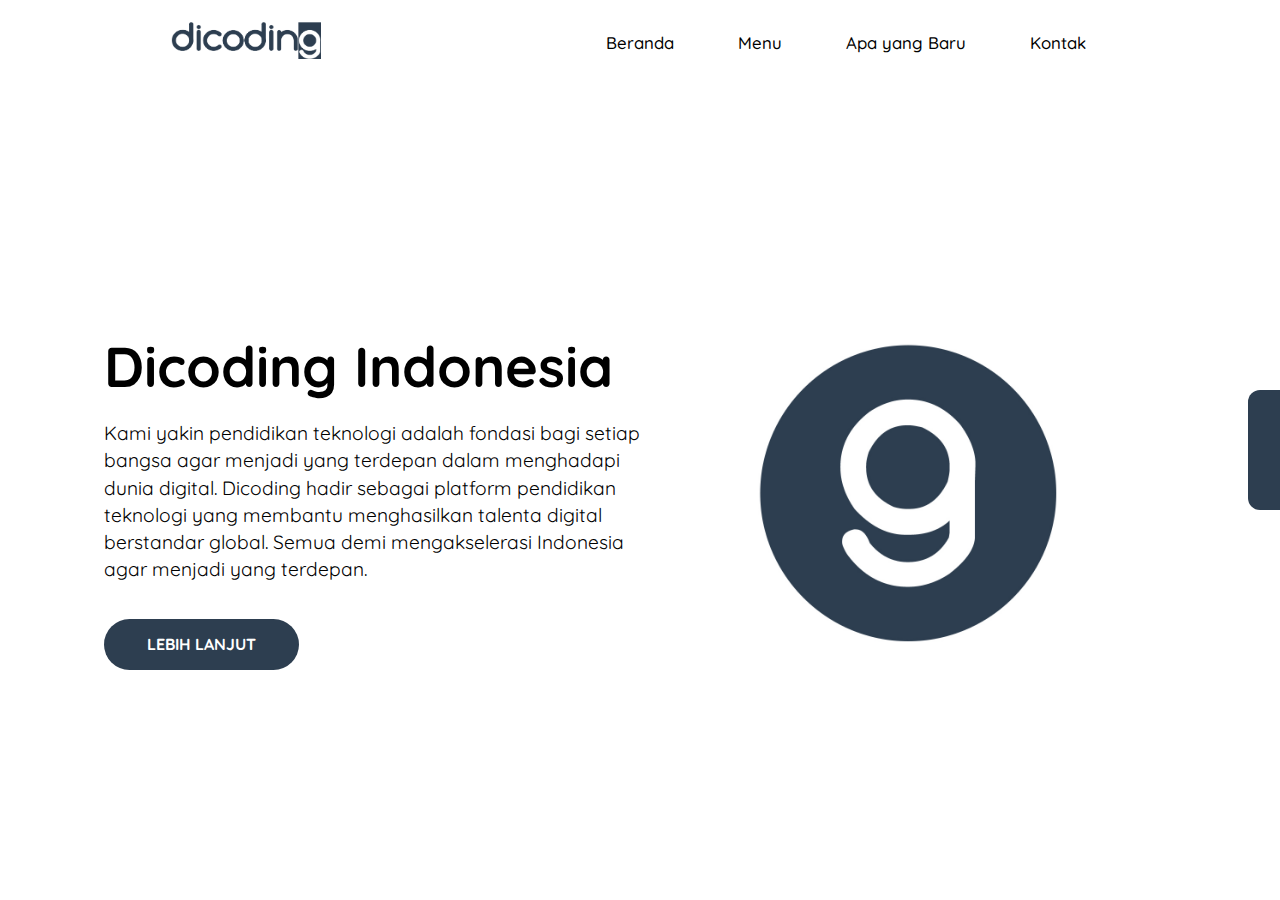
<file: landing-page-dicoding-images/index.html>
<!DOCTYPE html>
<html lang="en">
<head>
    <meta charset="UTF-8">
    <meta name="viewport" content="width=device-width, initial-scale=1.0">
    <title>Halaman Dicoding</title>

    <!-- CSS -->
    <link rel="stylesheet" href="css/style.css">
    
    <!-- Font Awesome -->
    <link rel="stylesheet" href="https://cdnjs.cloudflare.com/ajax/libs/font-awesome/6.4.2/css/all.min.css" integrity="sha512-z3gLpd7yknf1YoNbCzqRKc4qyor8gaKU1qmn+CShxbuBusANI9QpRohGBreCFkKxLhei6S9CQXFEbbKuqLg0DA==" crossorigin="anonymous" referrerpolicy="no-referrer" />

</head>
<body>
    <!-- Navbar -->
    <header class="navbar-container">
        <div class="logo">
            <img src="img/dicoding-header-logo.png" alt="Logo Dicoding">
        </div>
        <nav class="nav-list">
            <ul>
                <li><a href="#">Beranda</a></li>
                <li><a href="#">Menu</a></li>
                <li><a href="#">Apa yang Baru</a></li>
                <li><a href="#">Kontak</a></li>
            </ul>
        </nav>
    </header>

    <!-- Content -->
    <main>
        <div class="content">
            <div class="content-description">
                <h1 class="title">Dicoding Indonesia</h1>
                <p>Kami yakin pendidikan teknologi adalah fondasi bagi setiap bangsa agar menjadi yang terdepan dalam menghadapi dunia digital. Dicoding hadir sebagai platform pendidikan teknologi yang membantu menghasilkan talenta digital berstandar global. Semua demi mengakselerasi Indonesia agar menjadi yang terdepan.</p>
                <button>Lebih lanjut</button>
            </div>
            <div class="content-image">
                <img src="img/circle-g.jpg" alt="Dicoding Indonesia">
            </div>
        </div>

        <!-- Social Media -->
        <aside>
            <div class="social-media">
                <ul>
                    <li><a href="#"><i class="fab fa-youtube"></i></a></li>
                    <li><a href="#"><i class="fab fa-linkedin-in"></i></a></li>
                    <li><a href="#"><i class="fab fa-twitter"></i></a></li>
                    <li><a href="#"><i class="fab fa-facebook"></i></a></li>
                </ul>
          </div>
        </aside>
    </main>
</body>
</html>
</file>
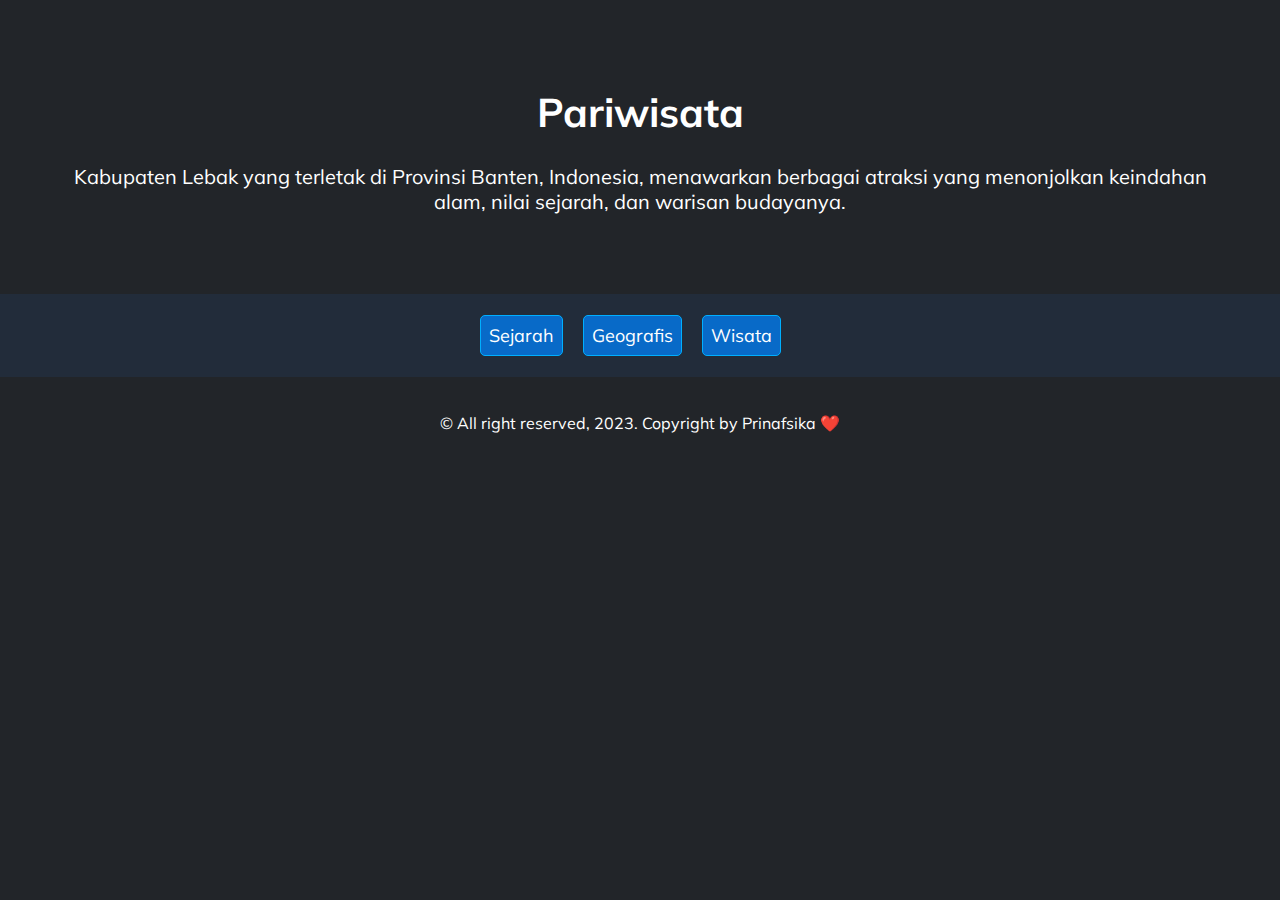
<file: project/index.html>
<!DOCTYPE html>
<html lang="en">
<head>
    <meta charset="UTF-8">
    <meta name="viewport" content="width=device-width, initial-scale=1.0">

    <title>Web Project</title>

    <!-- CSS -->
    <link rel="stylesheet" href="css/style.css">

    <!-- Font Awesome -->
    <link rel="stylesheet" href="https://cdnjs.cloudflare.com/ajax/libs/font-awesome/6.4.2/css/all.min.css" integrity="sha512-z3gLpd7yknf1YoNbCzqRKc4qyor8gaKU1qmn+CShxbuBusANI9QpRohGBreCFkKxLhei6S9CQXFEbbKuqLg0DA==" crossorigin="anonymous" referrerpolicy="no-referrer" />

</head>
<body>
    <!-- Header -->
    <header>
        <div class="jumbotron">
            <h1>Pariwisata</h1>
            <p>
                Kabupaten Lebak yang terletak di Provinsi Banten, Indonesia, menawarkan berbagai atraksi yang menonjolkan keindahan alam, nilai sejarah, dan warisan budayanya.
            </p>
        </div>

        <nav>
            <ul>
              <li><a href="#sejarah">Sejarah</a></li>
              <li><a href="#geografis">Geografis</a></li>
              <li><a href="#wisata">Wisata</a></li>
            </ul>
        </nav>
    </header>
    <!-- End Header -->

    
    

    <!-- Footer -->
    <footer>
        <p> &#169; All right reserved, 2023. Copyright by Prinafsika ❤️</p>
    </footer>
    <!-- End Footer -->
</body>
</html>
</file>
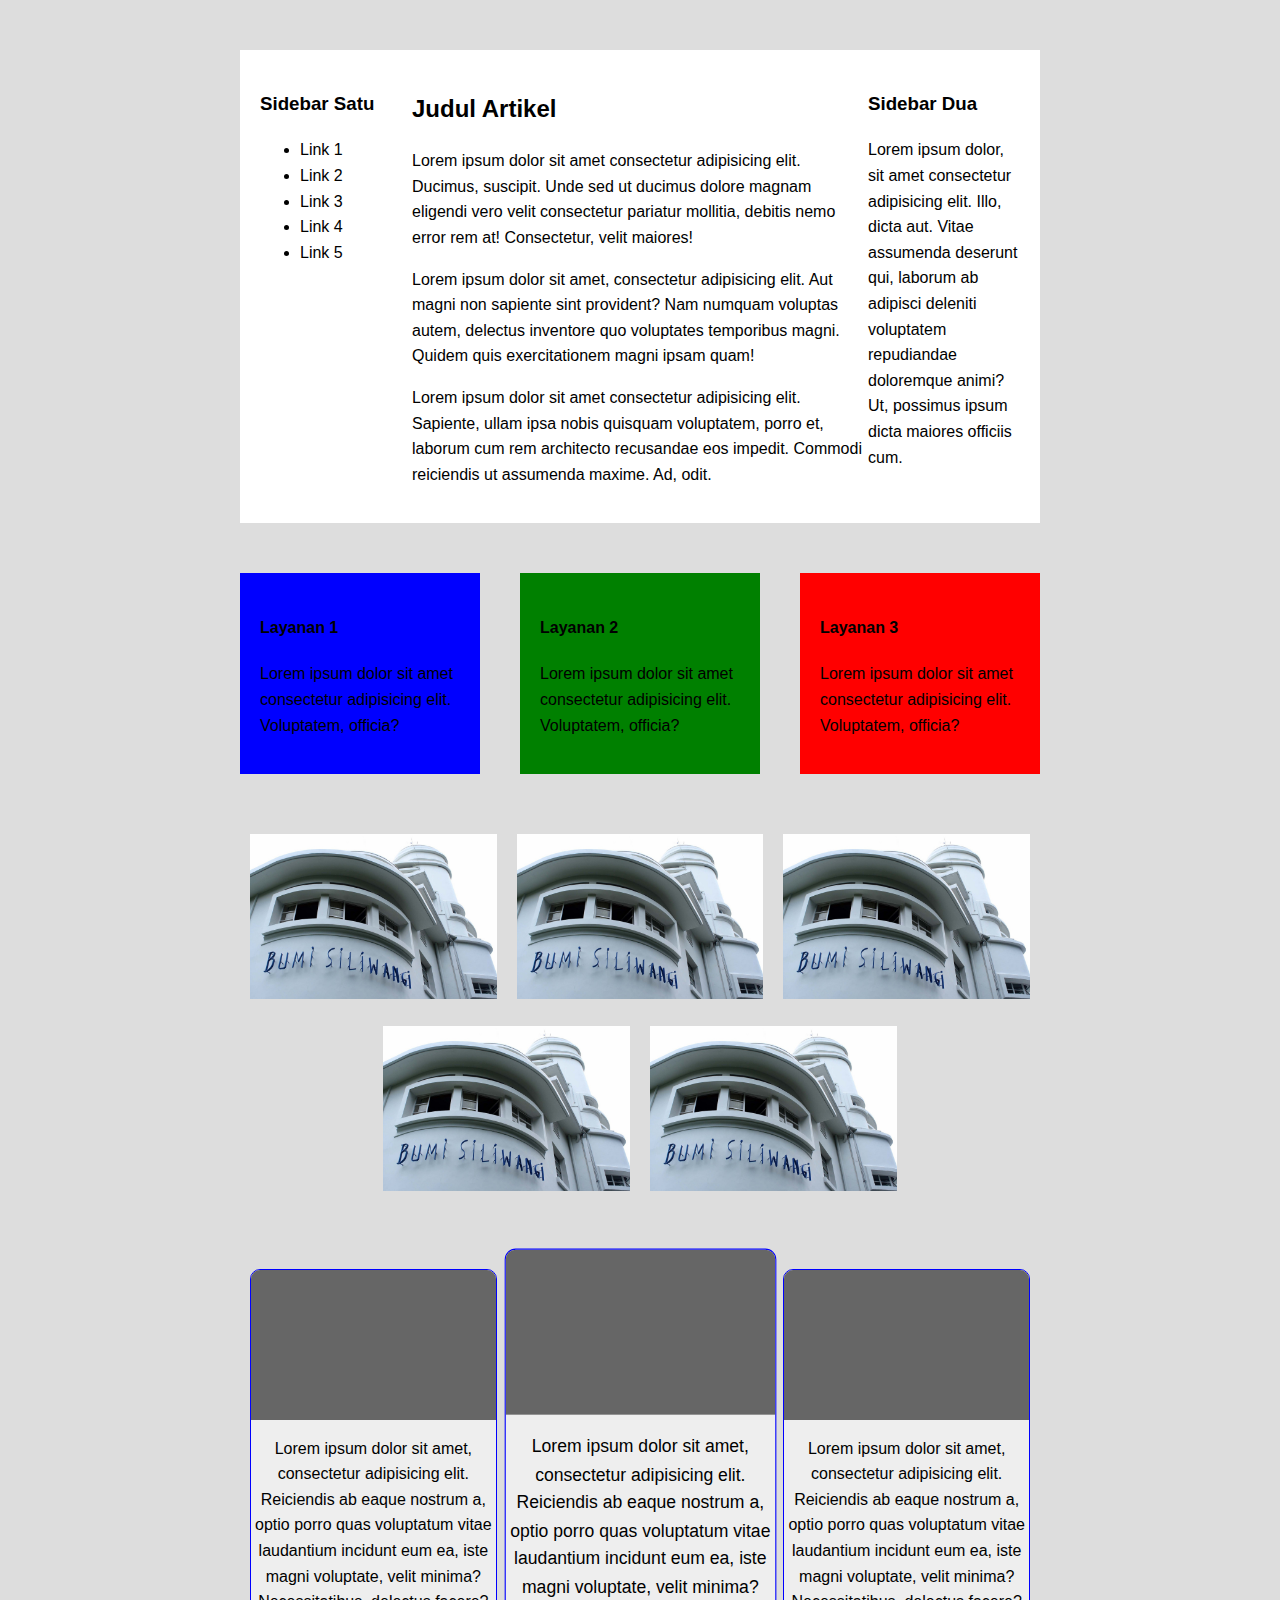
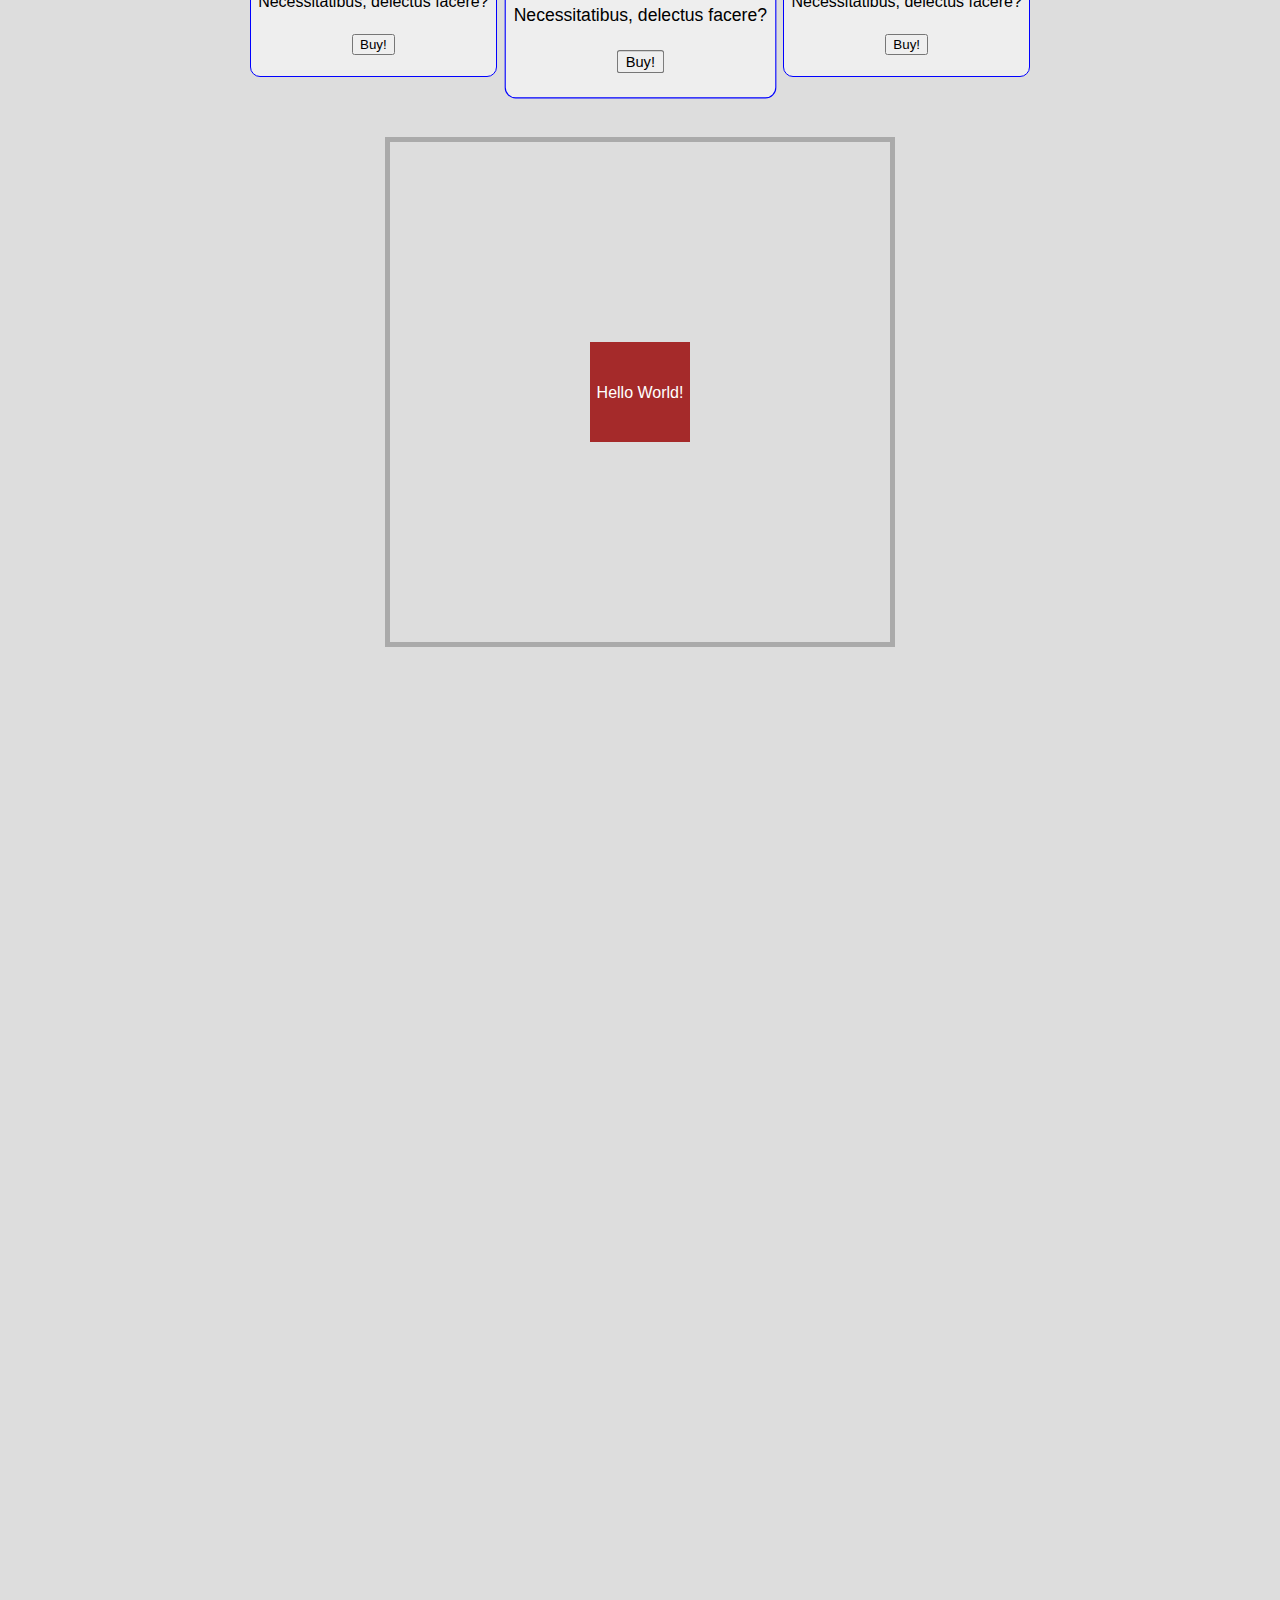
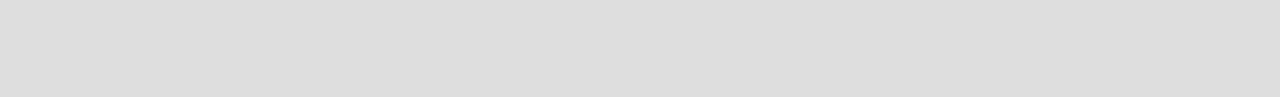
<file: wpu/index.html>
<!DOCTYPE html>
<html lang="en">
  <head>
    <meta charset="UTF-8" />
    <meta name="viewport" content="width=device-width, initial-scale=1.0" />

    <link rel="stylesheet" href="css/style.css" />

    <title>WPU Flexbox</title>
  </head>
  <body>
    <!-- Latihan 1 - Column -->

    <div class="container-satu">
      <div class="kolom-utama">
        <h2>Judul Artikel</h2>
        <p>Lorem ipsum dolor sit amet consectetur adipisicing elit. Ducimus, suscipit. Unde sed ut ducimus dolore magnam eligendi vero velit consectetur pariatur mollitia, debitis nemo error rem at! Consectetur, velit maiores!</p>
        <p>Lorem ipsum dolor sit amet, consectetur adipisicing elit. Aut magni non sapiente sint provident? Nam numquam voluptas autem, delectus inventore quo voluptates temporibus magni. Quidem quis exercitationem magni ipsam quam!</p>
        <p>Lorem ipsum dolor sit amet consectetur adipisicing elit. Sapiente, ullam ipsa nobis quisquam voluptatem, porro et, laborum cum rem architecto recusandae eos impedit. Commodi reiciendis ut assumenda maxime. Ad, odit.</p>
      </div>
      <div class="sidebar-satu">
        <h3>Sidebar Satu</h3>
        <ul>
          <li><a href=""></a>Link 1</li>
          <li><a href=""></a>Link 2</li>
          <li><a href=""></a>Link 3</li>
          <li><a href=""></a>Link 4</li>
          <li><a href=""></a>Link 5</li>
        </ul>
      </div>
      <div class="sidebar-dua">
        <h3>Sidebar Dua</h3>
        <p>Lorem ipsum dolor, sit amet consectetur adipisicing elit. Illo, dicta aut. Vitae assumenda deserunt qui, laborum ab adipisci deleniti voluptatem repudiandae doloremque animi? Ut, possimus ipsum dicta maiores officiis cum.</p>
      </div>
    </div>

    <div class="container-dua">
      <div class="layanan satu">
        <h4>Layanan 1</h4>
        <p>Lorem ipsum dolor sit amet consectetur adipisicing elit. Voluptatem, officia?</p>
      </div>
      <div class="layanan dua">
        <h4>Layanan 2</h4>
        <p>Lorem ipsum dolor sit amet consectetur adipisicing elit. Voluptatem, officia?</p>
      </div>
      <div class="layanan tiga">
        <h4>Layanan 3</h4>
        <p>Lorem ipsum dolor sit amet consectetur adipisicing elit. Voluptatem, officia?</p>
      </div>
    </div>

    <!-- Latihan 3 -->
    <div class="container-tiga">
      <div class="thumbnail">
        <img src="img/1.jpg" />
      </div>
      <div class="thumbnail">
        <img src="img/1.jpg" />
      </div>
      <div class="thumbnail">
        <img src="img/1.jpg" />
      </div>
      <div class="thumbnail">
        <img src="img/1.jpg" />
      </div>
      <div class="thumbnail">
        <img src="img/1.jpg" />
      </div>
    </div>

    <!-- Latihan 4 -->
    <div class="container-empat">
      <div class="card">
        <div class="header"></div>
        <div class="content">
          <p>Lorem ipsum dolor sit amet, consectetur adipisicing elit. Reiciendis ab eaque nostrum a, optio porro quas voluptatum vitae laudantium incidunt eum ea, iste magni voluptate, velit minima? Necessitatibus, delectus facere?</p>
          <button>Buy!</button>
        </div>
      </div>
      <div class="card besar">
        <div class="header"></div>
        <div class="content">
          <p>Lorem ipsum dolor sit amet, consectetur adipisicing elit. Reiciendis ab eaque nostrum a, optio porro quas voluptatum vitae laudantium incidunt eum ea, iste magni voluptate, velit minima? Necessitatibus, delectus facere?</p>
          <button>Buy!</button>
        </div>
      </div>
      <div class="card">
        <div class="header"></div>
        <div class="content">
          <p>Lorem ipsum dolor sit amet, consectetur adipisicing elit. Reiciendis ab eaque nostrum a, optio porro quas voluptatum vitae laudantium incidunt eum ea, iste magni voluptate, velit minima? Necessitatibus, delectus facere?</p>
          <button>Buy!</button>
        </div>
      </div>
    </div>

    <!-- Latihan 5 -->
    <div class="container-lima">
        <div class="kotak">
            <span>Hello World!</span>
        </div>
    </div>
  </body>
</html>
</file>
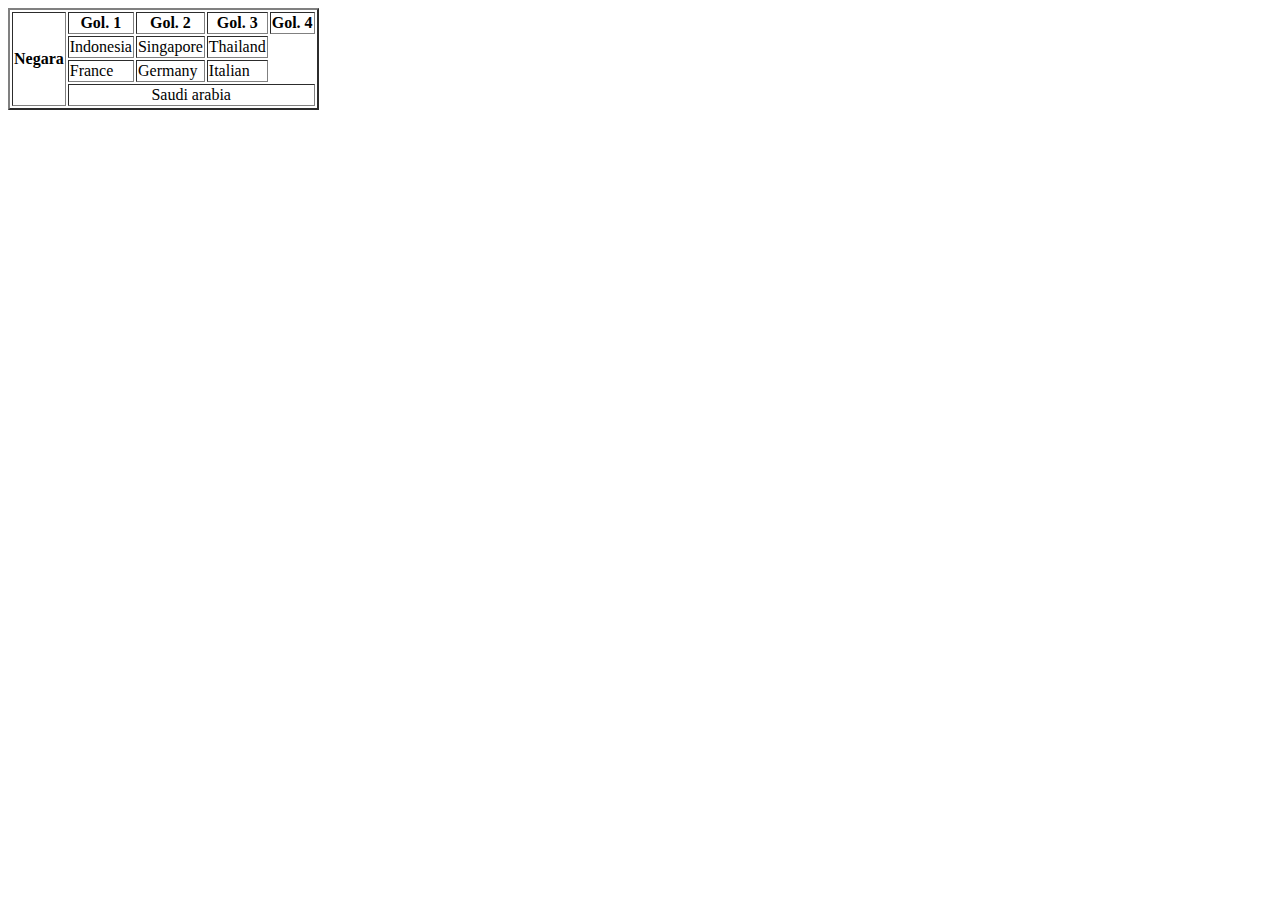
<file: table.html>
<!DOCTYPE html>
<html lang="en">
<head>
    <meta charset="UTF-8">
    <meta name="viewport" content="width=device-width, initial-scale=1.0">
    <title>Table</title>
</head>
<body>
    <table border="2">
        <tr>
            <th rowspan="4">Negara</th>
            <th>Gol. 1</th>
            <th>Gol. 2</th>
            <th>Gol. 3</th>
            <th>Gol. 4</th>
        </tr>
        <tr>
            <td>Indonesia</td>
            <td>Singapore</td>
            <td>Thailand</td>
        </tr>
        <tr>
            <td>France</td>
            <td>Germany</td>
            <td>Italian</td>
        </tr>
        <tr>
            <td colspan="4" style="text-align: center;">Saudi arabia</td>
        </tr>
    </table>
</body>
</html>
</file>
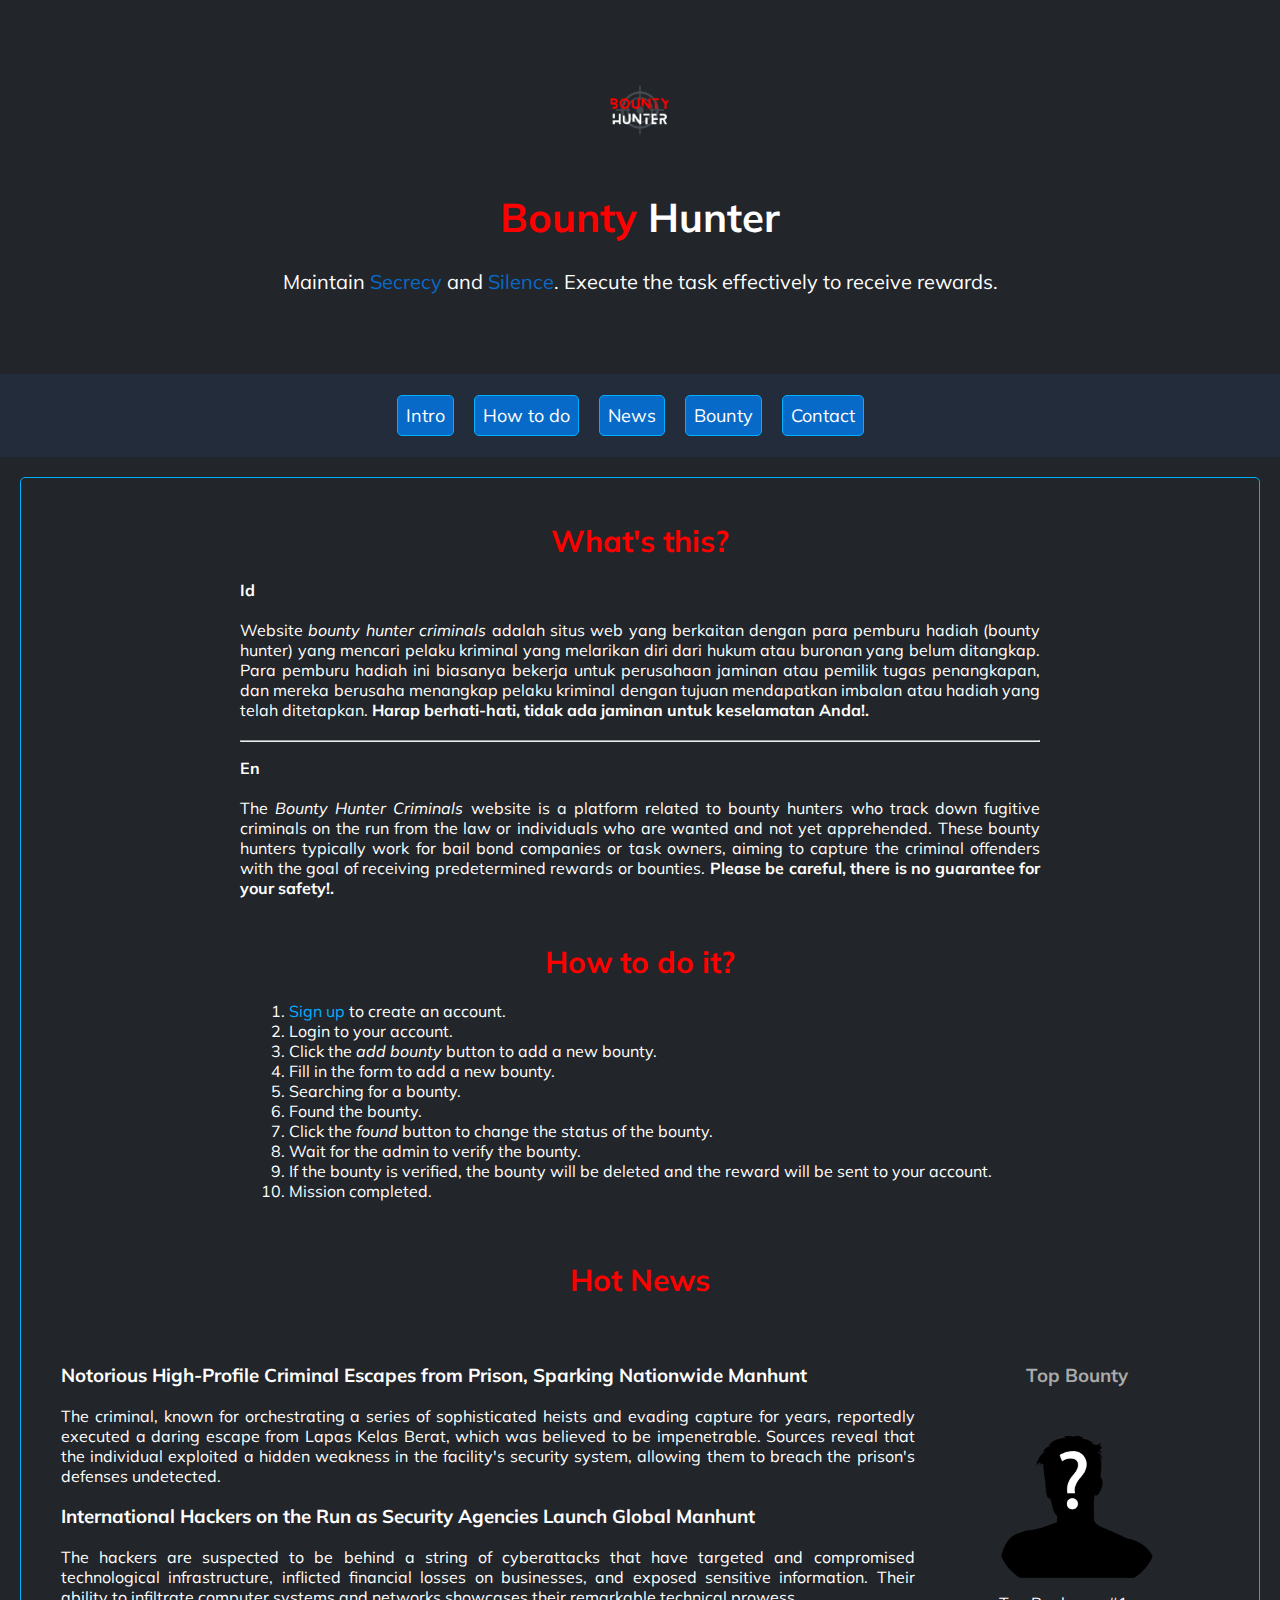
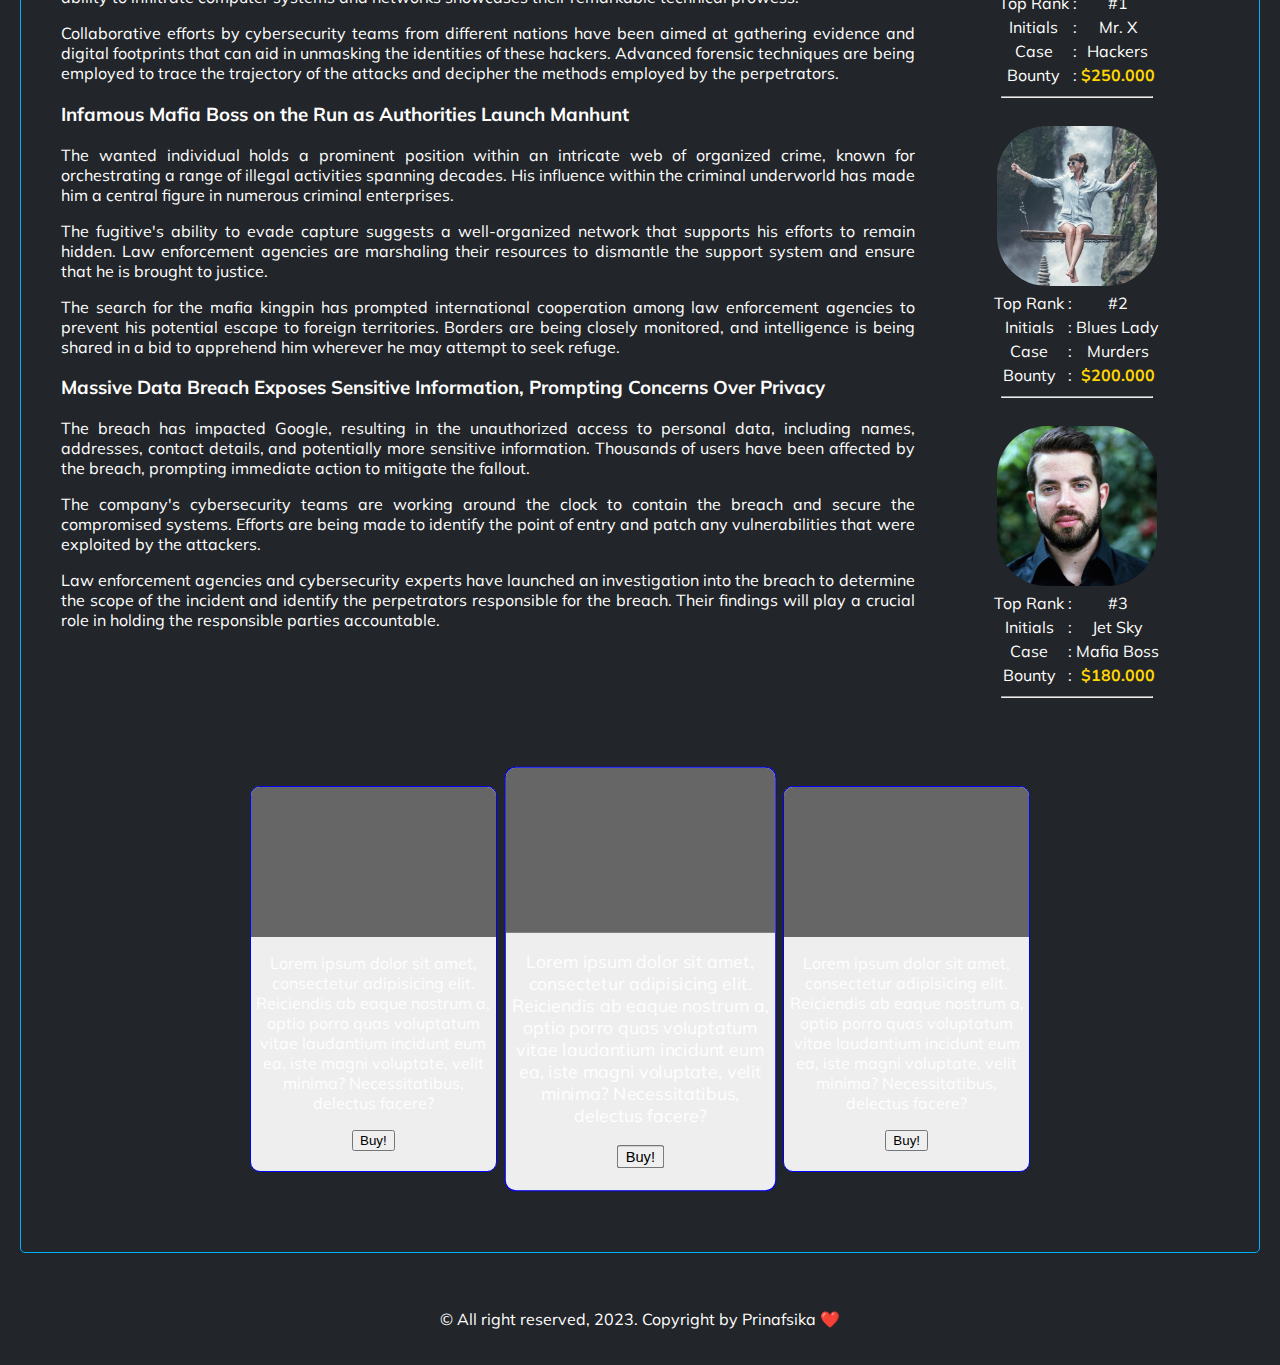
<file: project/buat.html>
<!DOCTYPE html>
<html lang="en">
  <head>
    <meta charset="UTF-8" />
    <meta name="viewport" content="width=device-width, initial-scale=1.0" />

    <!-- CSS -->
    <link rel="stylesheet" href="css/style.css" />

    <!-- Font Awesome -->
    <link
      rel="stylesheet"
      href="https://cdnjs.cloudflare.com/ajax/libs/font-awesome/6.4.2/css/all.min.css"
      integrity="sha512-z3gLpd7yknf1YoNbCzqRKc4qyor8gaKU1qmn+CShxbuBusANI9QpRohGBreCFkKxLhei6S9CQXFEbbKuqLg0DA=="
      crossorigin="anonymous"
      referrerpolicy="no-referrer"
    />

    <title>Project Akhir Dicoding</title>
  </head>
  <body>
    <!-- Header -->
    <header>
      <div class="jumbotron">
        <img src="image/logo.png" alt="logo" />
        <h1><span>Bounty</span> Hunter</h1>
        <p>Maintain <span>Secrecy</span> and <span>Silence</span>. Execute the task effectively to receive rewards.</p>
      </div>

      <nav>
        <ul>
          <li><a href="#intro">Intro</a></li>
          <li><a href="#docs">How to do</a></li>
          <li><a href="#news">News</a></li>
          <li><a href="#bounty">Bounty</a></li>
          <li><a href="#contact">Contact</a></li>
        </ul>
      </nav>
    </header>
    <!-- End Header -->

    <!-- Main -->
    <main>
      <div class="container">
        <!-- Intro -->
        <article id="intro">
          <section class="intro">
            <h2>What's this?</h2>
            <p class="lang">Id</p>
            <p>
              Website <i>bounty hunter criminals</i> adalah situs web yang berkaitan dengan para pemburu hadiah (bounty hunter) yang mencari pelaku kriminal yang melarikan diri dari hukum atau buronan yang belum ditangkap. Para pemburu
              hadiah ini biasanya bekerja untuk perusahaan jaminan atau pemilik tugas penangkapan, dan mereka berusaha menangkap pelaku kriminal dengan tujuan mendapatkan imbalan atau hadiah yang telah ditetapkan.
              <b>Harap berhati-hati, tidak ada jaminan untuk keselamatan Anda!.</b>
            </p>
            <hr />
            <p class="lang">En</p>
            <p>
              The <i>Bounty Hunter Criminals</i> website is a platform related to bounty hunters who track down fugitive criminals on the run from the law or individuals who are wanted and not yet apprehended. These bounty hunters typically
              work for bail bond companies or task owners, aiming to capture the criminal offenders with the goal of receiving predetermined rewards or bounties. <b>Please be careful, there is no guarantee for your safety!.</b>
            </p>
          </section>
        </article>

        <!-- Tutorial -->
        <article id="docs">
          <section class="tutorial">
            <h2>How to do it?</h2>
            <ol>
              <li><a href="#" style="text-decoration: none; color: #00afff">Sign up</a> to create an account.</li>
              <li>Login to your account.</li>
              <li>Click the <i>add bounty</i> button to add a new bounty.</li>
              <li>Fill in the form to add a new bounty.</li>
              <li>Searching for a bounty.</li>
              <li>Found the bounty.</li>
              <li>Click the <i>found</i> button to change the status of the bounty.</li>
              <li>Wait for the admin to verify the bounty.</li>
              <li>If the bounty is verified, the bounty will be deleted and the reward will be sent to your account.</li>
              <li>Mission completed.</li>
            </ol>
          </section>
        </article>

        <!-- Blog -->
        <aside>
          <article id="news">
            <h2>Hot News</h2>
            <div class="blog">
              <div class="news">
                <section>
                  <h3>Notorious High-Profile Criminal Escapes from Prison, Sparking Nationwide Manhunt</h3>
                  <p>
                    The criminal, known for orchestrating a series of sophisticated heists and evading capture for years, reportedly executed a daring escape from Lapas Kelas Berat, which was believed to be impenetrable. Sources reveal that
                    the individual exploited a hidden weakness in the facility's security system, allowing them to breach the prison's defenses undetected.
                  </p>
                </section>
                <section>
                  <h3>International Hackers on the Run as Security Agencies Launch Global Manhunt</h3>
                  <p>
                    The hackers are suspected to be behind a string of cyberattacks that have targeted and compromised technological infrastructure, inflicted financial losses on businesses, and exposed sensitive information. Their ability
                    to infiltrate computer systems and networks showcases their remarkable technical prowess.
                  </p>
                  <p>
                    Collaborative efforts by cybersecurity teams from different nations have been aimed at gathering evidence and digital footprints that can aid in unmasking the identities of these hackers. Advanced forensic techniques are
                    being employed to trace the trajectory of the attacks and decipher the methods employed by the perpetrators.
                  </p>
                </section>
                <section>
                  <h3>Infamous Mafia Boss on the Run as Authorities Launch Manhunt</h3>
                  <p>
                    The wanted individual holds a prominent position within an intricate web of organized crime, known for orchestrating a range of illegal activities spanning decades. His influence within the criminal underworld has made
                    him a central figure in numerous criminal enterprises.
                  </p>
                  <p>
                    The fugitive's ability to evade capture suggests a well-organized network that supports his efforts to remain hidden. Law enforcement agencies are marshaling their resources to dismantle the support system and ensure
                    that he is brought to justice.
                  </p>
                  <p>
                    The search for the mafia kingpin has prompted international cooperation among law enforcement agencies to prevent his potential escape to foreign territories. Borders are being closely monitored, and intelligence is
                    being shared in a bid to apprehend him wherever he may attempt to seek refuge.
                  </p>
                </section>
                <section>
                  <h3>Massive Data Breach Exposes Sensitive Information, Prompting Concerns Over Privacy</h3>
                  <p>
                    The breach has impacted Google, resulting in the unauthorized access to personal data, including names, addresses, contact details, and potentially more sensitive information. Thousands of users have been affected by the
                    breach, prompting immediate action to mitigate the fallout.
                  </p>
                  <p>
                    The company's cybersecurity teams are working around the clock to contain the breach and secure the compromised systems. Efforts are being made to identify the point of entry and patch any vulnerabilities that were
                    exploited by the attackers.
                  </p>
                  <p>
                    Law enforcement agencies and cybersecurity experts have launched an investigation into the breach to determine the scope of the incident and identify the perpetrators responsible for the breach. Their findings will play
                    a crucial role in holding the responsible parties accountable.
                  </p>
                </section>
              </div>
              <div class="top-bounty">
                <h3>Top Bounty</h3>
                <section>
                  <img src="image/anon-3.png" />
                  <table>
                    <tr>
                      <td>Top Rank</td>
                      <td>:</td>
                      <td>#1</td>
                    </tr>
                    <tr>
                      <td>Initials</td>
                      <td>:</td>
                      <td>Mr. X</td>
                    </tr>
                    <tr>
                      <td>Case</td>
                      <td>:</td>
                      <td>Hackers</td>
                    </tr>
                    <tr>
                      <td>Bounty</td>
                      <td>:</td>
                      <td><span>$250.000</span></td>
                    </tr>
                  </table>
                </section>
                <hr width="150rem" />
                <section>
                  <img src="image/anon-2.jpg" />
                  <table>
                    <tr>
                      <td>Top Rank</td>
                      <td>:</td>
                      <td>#2</td>
                    </tr>
                    <tr>
                      <td>Initials</td>
                      <td>:</td>
                      <td>Blues Lady</td>
                    </tr>
                    <tr>
                      <td>Case</td>
                      <td>:</td>
                      <td>Murders</td>
                    </tr>
                    <tr>
                      <td>Bounty</td>
                      <td>:</td>
                      <td><span>$200.000</span></td>
                    </tr>
                  </table>
                </section>
                <hr width="150rem" />
                <section>
                  <img src="image/anon-1.jpg" />
                  <table>
                    <tr>
                      <td>Top Rank</td>
                      <td>:</td>
                      <td>#3</td>
                    </tr>
                    <tr>
                      <td>Initials</td>
                      <td>:</td>
                      <td>Jet Sky</td>
                    </tr>
                    <tr>
                      <td>Case</td>
                      <td>:</td>
                      <td>Mafia Boss</td>
                    </tr>
                    <tr>
                      <td>Bounty</td>
                      <td>:</td>
                      <td><span>$180.000</span></td>
                    </tr>
                  </table>
                </section>
                <hr width="150rem" />
              </div>
            </div>
          </article>
        </aside>
        <article>
          <div class="container-empat">
            <div class="card">
              <div class="header"></div>
              <div class="content">
                <p>
                  Lorem ipsum dolor sit amet, consectetur adipisicing elit. Reiciendis ab eaque nostrum a, optio porro quas voluptatum vitae laudantium incidunt eum ea, iste magni voluptate, velit minima? Necessitatibus, delectus facere?
                </p>
                <button>Buy!</button>
              </div>
            </div>
            <div class="card besar">
              <div class="header"></div>
              <div class="content">
                <p>
                  Lorem ipsum dolor sit amet, consectetur adipisicing elit. Reiciendis ab eaque nostrum a, optio porro quas voluptatum vitae laudantium incidunt eum ea, iste magni voluptate, velit minima? Necessitatibus, delectus facere?
                </p>
                <button>Buy!</button>
              </div>
            </div>
            <div class="card">
              <div class="header"></div>
              <div class="content">
                <p>
                  Lorem ipsum dolor sit amet, consectetur adipisicing elit. Reiciendis ab eaque nostrum a, optio porro quas voluptatum vitae laudantium incidunt eum ea, iste magni voluptate, velit minima? Necessitatibus, delectus facere?
                </p>
                <button>Buy!</button>
              </div>
            </div>
          </div>
        </article>
      </div>
    </main>
    <!-- End Main -->

    <!-- Footer -->
    <footer>
      <p>&#169; All right reserved, 2023. Copyright by Prinafsika ❤️</p>
    </footer>
    <!-- End Footer -->
  </body>
</html>
</file>
<file: aside/assets/styles/style.css>
* {
  box-sizing: border-box;
}

body {
  font-family: 'Quicksand', sans-serif;

  margin: 0;
  padding: 0;
}

#content {
  float: left;
  width: 75%;
}

aside {
  float: right;
  width: 25%;
  padding-left: 20px;
}

h2,
h3 {
  color: #00a2c6;
}

footer {
  padding: 20px;
  color: white;
  background-color: #00a2c6;

  text-align: center;
  font-weight: bold;
}

nav a {
  font-size: 18px;

  font-weight: 400;
  text-decoration: none;

  color: white;
}

nav a:hover {
  font-weight: bold;
}

.profile header {
  text-align: center;
}

.featured-image {
  width: 100%;
  max-height: 300px;

  object-fit: cover;
  object-position: center;
}

.profile img {
  width: 200px;
}

.card {
  box-shadow: 0 4px 8px 0 rgba(0, 0, 0, 0.2);
  border-radius: 5px;

  padding: 20px;
  margin-top: 20px;
}

.jumbotron {
  font-size: 20px;
  padding: 60px;
  background-color: #00c8eb;
  text-align: center;
  color: white;
}

nav li {
  display: inline;
  list-style-type: none;
  margin-right: 20px;
}

nav {
  background-color: #00a2c6;
  padding: 5px;
}

main {
  padding: 20px;
  overflow: auto;
}
</file>
<file: flexbox/assets/styles/style.css>
@import url('https://fonts.googleapis.com/css?family=Quicksand:400,700&display=swap');

* {
  box-sizing: border-box;
}

body {
  font-family: 'Quicksand', sans-serif;
  margin: 0;
  padding: 0;
}

header {
  display: inline;
}

nav {
  background-color: #00a2c6;
  padding: 5px;
  position: sticky;
  top: 0;
}

nav li {
  list-style-type: none;
  margin-right: 20px;
}

nav ul {
  padding-inline: 4rem;
  display: flex;
}

nav a {
  font-size: 18px;
  font-weight: 400;
  text-decoration: none;

  color: white;
}

nav a:hover {
  font-weight: bold;
}

main {
  padding: 20px;
  overflow: auto;
}

aside {
  float: right;
  padding-left: 20px;
  width: 25%;
}

footer {
  padding: 20px;
  color: #fff;
  background-color: #00a2c6;
}

h2 {
  color: #00a2c6;
}

h3 {
  color: #00a2c6;
}

#content {
  float: left;
  width: 75%;
}

.jumbotron {
  font-size: 20px;
  padding: 60px;
  background-color: #00c8eb;
  text-align: center;
  color: white;
}

.profile header {
  text-align: center;
}

.featured-image {
  width: 100%;
  max-height: 300px;

  object-fit: cover;
  object-position: center;
}

.profile img {
  width: 200px;
}

.card {
  box-shadow: 0 2px 8px 2px rgba(0, 0, 0, 0.2);
  border-radius: 5px;
  padding: 20px;
  margin-top: 20px;
}

@media screen and (max-width: 1000px) {
  #content,
  aside {
    width: 100%;
    padding: 0;
  }
}
</file>
<file: halaman-profil-bandung/assets/styles/style.css>
* {
  box-sizing: border-box;
}

header{
  font-size: 20px;
}

main{
  padding: 20px;
  overflow: auto;
}

body {
  font-family: "Roboto Mono";
  text-align: center;
  margin: 0;
  padding: 0;
}

article{
  flex: 1;
  float: left;
  max-width: 75%;
  margin-right: 20px;
}

aside {
  flex: 0;
  float: right;
  width: 25%;
}

h2,
h3 {
  color: #00a2c6;
}

.jumbotron {
  font-size: 20px;
  padding: 60px;
  background-color: #00c8eb;
  text-align: center;
  color: white;
}

nav{
  background-color: #00a2c6;
  padding: 5px;
}

nav a{
  font-size: 18px;
  font-weight: 400;
  text-decoration: none;
  color: white;
}

nav a:hover {
  font-weight: bold;
}

nav ul li {
  display: inline;
  margin: 20px;
  list-style-type: none;
}

.profile header {
  text-align: center;
}

.images{
  width: 70%;
  max-height: 500px;
  object-fit: cover;
  object-position: center;
}

article{
  max-width: 70%;
  margin: 0 auto;
}

article img{
  max-width: 100%;
  border-radius: 10px;
}

article p{
  width: 100%;
  margin: 20px auto;
  text-align: justify;
}

section{
  text-align: center;
}

section img {
  max-width: 100%;
  border-radius: 10px;
}

section p {
  padding-top: 20px;
  min-height: 100px;
  max-height: 150px;
  overflow: scroll;
  width: 100%;
  margin: 0 auto;
  text-align: left;
}

.card {
  box-shadow: 0 4px 8px 0 rgba(0, 0, 0, 0.8);
  border-radius: 15px;
  padding: 40px 5px;
  margin-top: 20px;
  margin-bottom: 20px;
}

.lambang{
  box-shadow: 5px 5px 5px 6px #00a2c6; 
  padding: 20px 0px; 
  border-radius: 20px;
  max-width: 40em;
  margin: 0 auto;
}

.info-lambang {
  text-align: center;
}

.info-lambang table {
  margin: 0 auto;
  text-align: left;
}

.info-lambang table th {
  padding-right: 2em;
}

.info-lambang table th, td {
  font-size: 1.2em;
}

.fot-menu li{
  display: inline;
  padding: 3rem;
  position: relative
}

.fot-menu a{
  text-decoration: none;
  color: #00a2c6
}

.fot-menu a:hover{
  font-weight: bold
}

footer{
  padding: 20px;
  color: white;
  background-color: #00a2c6;
  text-align: center;
}

.floating-button {
  position: fixed;
  bottom: 20px;
  right: 20px;
}
</file>
<file: landing-page-dicoding-images/css/style.css>
/* Font */
@import url('https://fonts.googleapis.com/css2?family=Quicksand:wght@500;700&family=Roboto+Mono:wght@300;700&display=swap');


*, *::before, *::after {
    box-sizing: border-box;
}

body {
    height: 100vh;
    font-family: 'Quicksand', sans-serif;
    margin: 0;
    display: flex;
    flex-direction: column;
}

/* Navbar Flexbox */
header.navbar-container {
    max-width: 1200px;
    width: 100%;
    margin-inline: auto;
    display: flex;
    justify-content: space-around;
    align-items: center;
    padding-block: 1rem;
    z-index: 999;
}
    
header.navbar-container .logo img {
    width: 150px;
}

/* Navbar Styling */
header.navbar-container .nav-list ul {
    padding-left: 0;
    display: flex;
    justify-content: center;
    gap: 2rem 1rem;
}
   
header.navbar-container .nav-list li {
    list-style-type: none;
}
   
header.navbar-container .nav-list li a {
    text-decoration: none;
    font-size: 1.05rem;
    font-weight: 500;
    color: black;
    padding: .5rem 1.5rem;
    border-radius: 999px;
    transition: all .2s ease-in-out;
}
   
header.navbar-container .nav-list li:hover a {
    background-color: #425c77;
    color: white;
}

/* Main */
main {
    max-width: 1200px;
    width: 100%;
    margin-inline: auto;
    padding: 2rem 4rem;
    flex: 1;
    display: flex;
    align-items: center;
}

main .content {
    flex: 1;
    display: flex;
    align-items: center;
}
   
main .content .content-description {
    flex: 1 1;
}
   
main .content .content-description .title {
    font-size: 3.5rem;
    margin-block: 1rem;
}
   
main .content .content-description p {
    line-height: 1.7rem;
    font-size: 1.2rem;
}
   
main .content .content-description button {
    padding: .8rem 2.5rem;
    margin-block-start: 1rem;
    text-transform: uppercase;
    font-weight: 700;
    font-size: 1rem;
    font-family: 'Quicksand', sans-serif;
    color: white;
   
    border: 3px solid transparent;
    border-radius: 999px;
    background-color: #2D3E50;
    cursor: pointer;
    transition: all .15s ease-in;
}
   
main .content .content-description button:hover {
    border: 3px solid #2D3E50;
    color: #2D3E50;
    background-color: transparent;
}
   
main .content .content-image {
    flex: 1;
    display: flex;
}
   
main .content .content-image img {
    margin: auto;
    min-width: 250px;
    width: 300px;
}

/* Social Media */
main aside {
    position: fixed;
    inset-block: 0;
    inset-inline-end: 0;
}
   
main aside .social-media {
    height: 100%;
    display: flex;
}
   
main aside .social-media ul {
    padding: 1.5rem 1rem;
    margin: auto;
    border-top-left-radius: 12px;
    border-bottom-left-radius: 12px;
    background-color: #2D3E50;
   
    display: flex;
    flex-flow: column nowrap;
    align-items: center;
    justify-content: center;
    gap: 1.5rem;
}
   
main aside .social-media li {
    list-style-type: none;
}

main aside .social-media li a {
    text-decoration: none;
    font-size: 1.5rem;
    color: white;
    transition: all .1s ease-in-out;
}
   
main aside .social-media li a:hover {
    color: #89b0d9;
}

/* Responsive */

@media screen and (max-width: 768px) {
    header.navbar-container {
      flex-direction: column;
    }
   
    header.navbar-container .nav-list ul {
      flex-wrap: wrap;
      column-gap: .5rem;
    }
   
    main {
      padding: 1rem 3rem;
    }
   
    main .content {
      flex-direction: column;
      gap: 2rem;
    }
   
    main .content .content-description .title {
      font-size: 3rem;
    }
   
    main .content .content-description p {
      font-size: 1rem;
    }
   
    main .content .content-image {
      order: -1;
    }
}
</file>
<file: project/css/style.css>
/* Font */
@import url('https://fonts.googleapis.com/css2?family=Mulish:wght@500;700&family=Quicksand:wght@500;700&family=Roboto+Mono:wght@300;700&display=swap');

html, body {
    font-family: 'Mulish', sans-serif;
    margin: 0;
    padding: 0;
    background-color: #222529;
}

/* Header */
.jumbotron {
    font-size: 20px;
    padding: 60px;
    background-color: #222529;
    text-align: center;
    color: white;
}

header span {
    color: #ff0000;
}

header img {
    width: 100px;
    height: 100px;
    border-radius: 50%;
}

header p span{
    color: #086ac8;
}

nav {
    background-color: #222c3a;
    padding: 5px;
    top: 0;
}
  
nav li {
    list-style-type: none;
    margin-right: 20px;
    background-color: #086ac8;
    padding: 0.5rem;
    border-radius: 5px;
    border: 1px solid #00AFFF;
}

nav li:hover {
    background-color: #00AFFF;
}
  
nav ul {
    padding-inline: 4rem;
    display: flex;
    justify-content: center;
}
  
nav a {
    font-size: 18px;
    font-weight: 400;
    text-decoration: none;
    color: white;
}
  
nav a:hover {
    transition: all 0.3s linear;
}
/* End Header */

/* Container */
.container {
    display: flex;
    flex-direction: column;
    align-items: center;
    justify-content: center;
    padding: 20px;
    margin: 20px;
    background-color: #222529;
    color: white;
    border-radius: 5px;
    border: 1px solid #00AFFF;
}

/* Main */
.intro {
    color: white;
    text-align: center;
}
.intro h2 {
    font-size: 30px;
    font-weight: 700;
    margin-bottom: 20px;
    color: #ff0000;
}
.intro p {
    max-width: 800px;
    margin-bottom: 20px;
    text-align: justify;
}

.intro .lang {
    color: white;
    text-align: left;
    font-weight: bold;
}

.tutorial h2 {
    font-size: 30px;
    font-weight: 700;
    margin-bottom: 20px;
    color: #ff0000;
}

.tutorial {
    color: white;
    text-align: center;
}

.tutorial p {
    margin-bottom: 20px;
    text-align: justify;
}

.tutorial ol{
    padding: 0 10rem;
    margin-bottom: 20px;
    text-align: justify;
}
/* End Main */

/* Blog */
aside h2{
    font-size: 30px;
    font-weight: 700;
    margin-top: 40px;
    text-align: center;
    color: #ff0000;
}

.blog {
    padding: 20px;
    display: flex;
    box-sizing: border-box;
}

.news {
    flex: 3;
    order: 1;
    margin-right: 20px;
}

.news section {
    text-align: justify;
}

.top-bounty {
    flex: 1;
    order: 2;
}

.top-bounty section {
    text-align: center;
}

.top-bounty img {
    text-align: center;
    width: 10rem;
    border-radius: 50px;
    margin-top: 20px;
}

.top-bounty h3 {
    text-align: center;
    color: #aaa;
}

.top-bounty table {
    display: flex;
    justify-content: center;
}

.top-bounty span {
    color: gold;
    font-weight: bold;
}
/* End Blog */

/* Cards */
.container-empat{
    max-width: 800px;
    margin: 50px auto;
    display: flex;
    flex-wrap: wrap;
    flex-direction: row;
    
}

.card {
    border: 0.5px solid blue;
    border-radius: 10px;
    background-color: #eee;
    overflow: hidden;
    margin: 10px;
    flex: 1;
}

.card.besar {
    transform: scale(1.1);
}

.card .header {
    height: 150px;
    background-color: #666;
}

.card .content {
    text-align: center;
    padding-bottom: 20px;
}

/* Footer */
footer {
    text-align: center;
    padding: 20px;
    color: #fff;
    background-color: #222529;
}
/* End Footer */

/* Responsive */
@media screen and (max-width: 768px) {
    .container {
        padding: 10px;
        margin: 10px;
    }

    nav ul {
        display: flex;
        flex-direction: column;
        padding-inline: 0;
    }

    nav li {
        margin: 5px;
    }

    .intro p {
        max-width: 100%;
        margin-bottom: 20px;
        text-align: justify;
    }

    .tutorial ol{
        padding: 0 3rem;
        margin-bottom: 20px;
        text-align: justify;
    }

    .blog {
        flex-direction: column;
    }

    .news {
        order: 2;
    }

    .top-bounty {
        order: 1;
    }
}
</file>
<file: wpu/css/style.css>
html, body {
    margin: 0;
    padding: 0;
}

body {
    font-family: Arial, Helvetica, sans-serif;
    background-color: #ddd;
    line-height: 1.6;
    padding-bottom: 1000px;
}


/* Latihan 1 */

.container-satu {
    max-width: 800px;
    margin: 50px auto;
    background-color: #fff;
    padding: 20px;
    box-sizing: border-box;
    display: flex;
}

.kolom-utama {
    flex: 3;
    order: 2;
}

.sidebar-satu {
    flex: 1;
    order: 1;
}

.sidebar-dua {
    flex: 1;
    order: 3;
}


/* Latihan 2 */

.container-dua {
    max-width: 800px;
    margin: 50px auto;
    display: flex;
    justify-content: space-between;
}

.layanan {
    padding: 20px;
    box-sizing: border-box;
    width: 30%;
}

.layanan.satu {
    background-color: blue;
}

.layanan.dua {
    background-color: green;
}

.layanan.tiga {
    background-color: red;
}


/* Latihan 3 */
.container-tiga {
    max-width: 800px;
    margin: 50px auto;
    display: flex;
    flex-wrap: wrap;
    justify-content: center;
}

.thumbnail {
    width: calc(33.33% - 20px);
    margin: 10px;
    box-sizing: border-box;
}

.thumbnail img {
    width: 100%;
}

/* Latihan 4 */
.container-empat{
    max-width: 800px;
    margin: 50px auto;
    display: flex;
    flex-wrap: wrap;
    flex-direction: row;
    
}

.card {
    border: 0.5px solid blue;
    border-radius: 10px;
    background-color: #eee;
    overflow: hidden;
    margin: 10px;
    flex: 1;
}

.card.besar {
    transform: scale(1.1);
}

.card .header {
    height: 150px;
    background-color: #666;
}

.card .content {
    text-align: center;
    padding-bottom: 20px;
}

/* Latihan 5 */
.container-lima {
    width: 500px;
    height: 500px;
    margin: 50px auto;
    border: 5px solid #aaa;
    display: flex;
}

.kotak {
    width: 100px;
    height: 100px;
    background-color: brown;
    color: white;
    text-align: center;
    margin: auto;
    display: flex;
}

.kotak span {
    margin: auto;
}

/* Responsive */

@media screen and (max-width: 768px) {
    .container-dua {
        flex-direction: column;
    }
    .layanan {
        width: 100%;
    }
    .thumbnail {
        width: calc(100% - 20px);
    }
    .container-empat {
        flex-direction: column;
    }
    .card.besar {
        transform: scale(1);
    }
}
</file>
